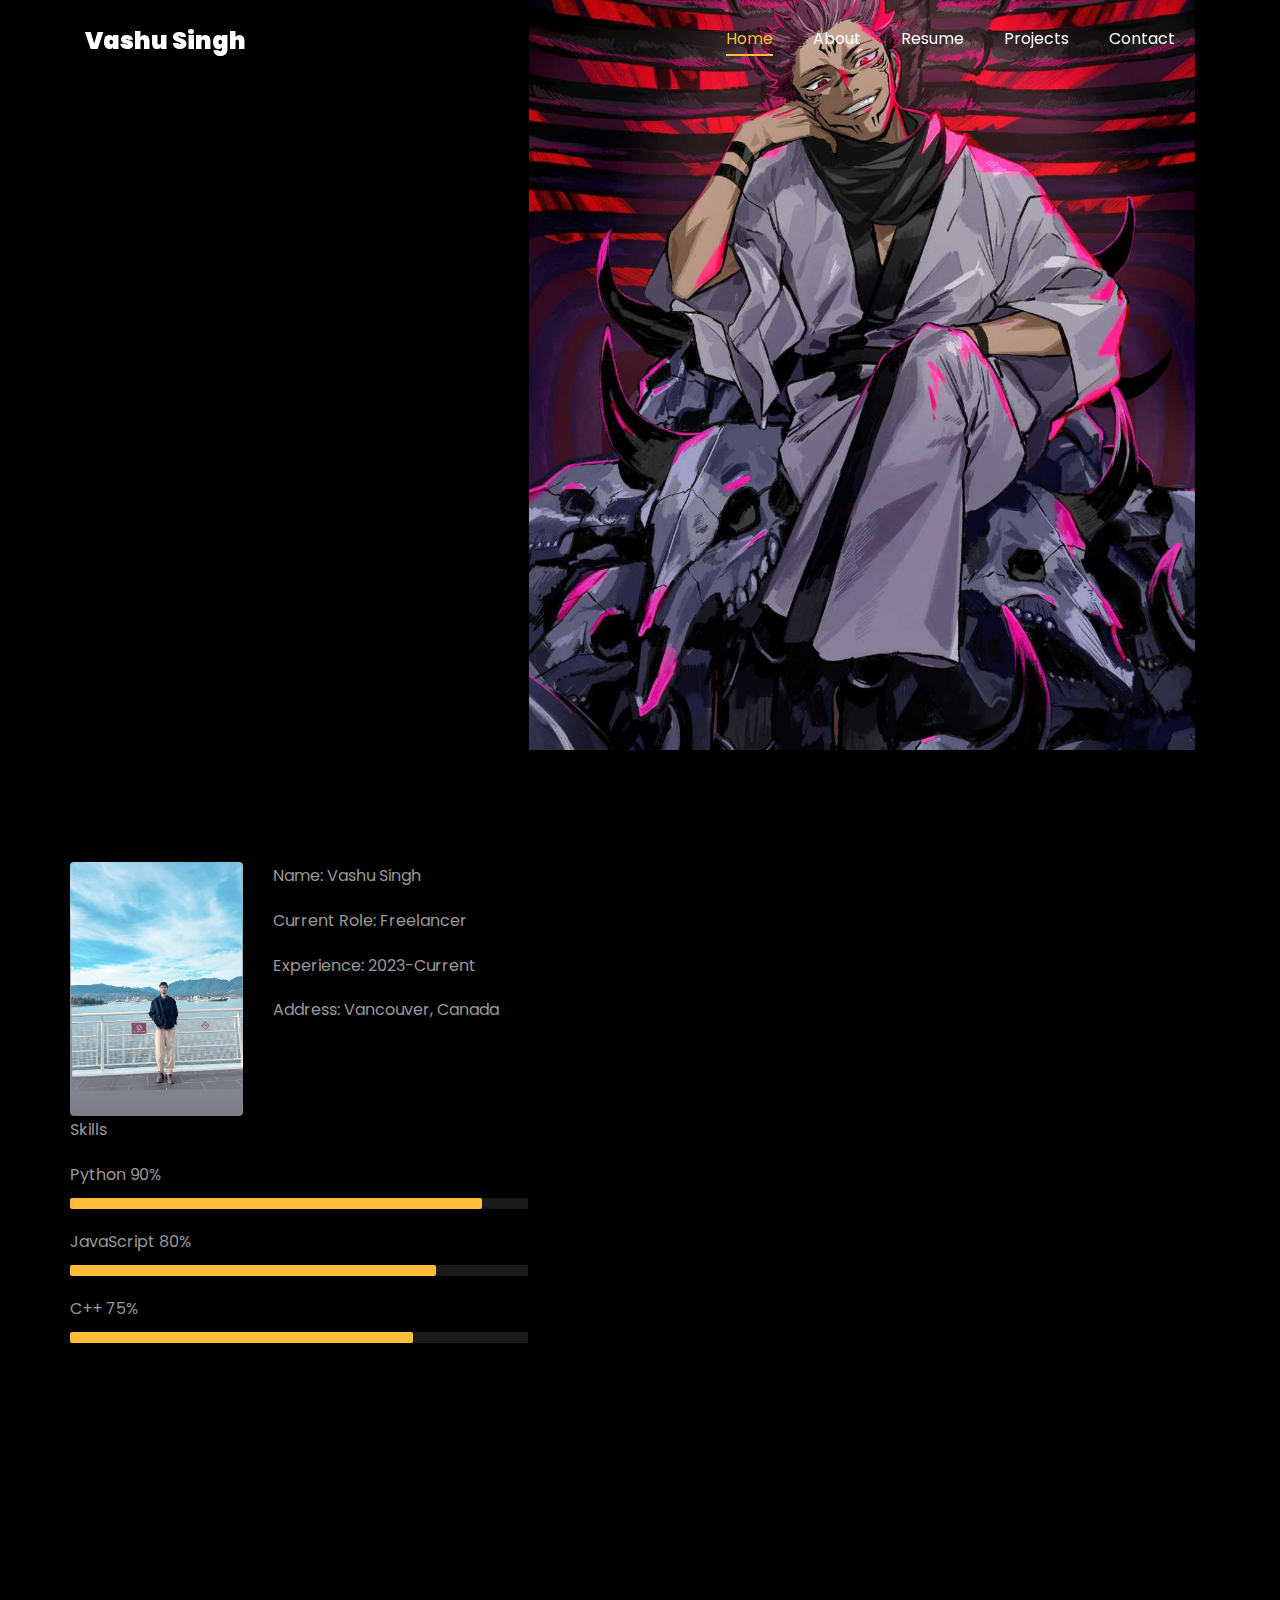
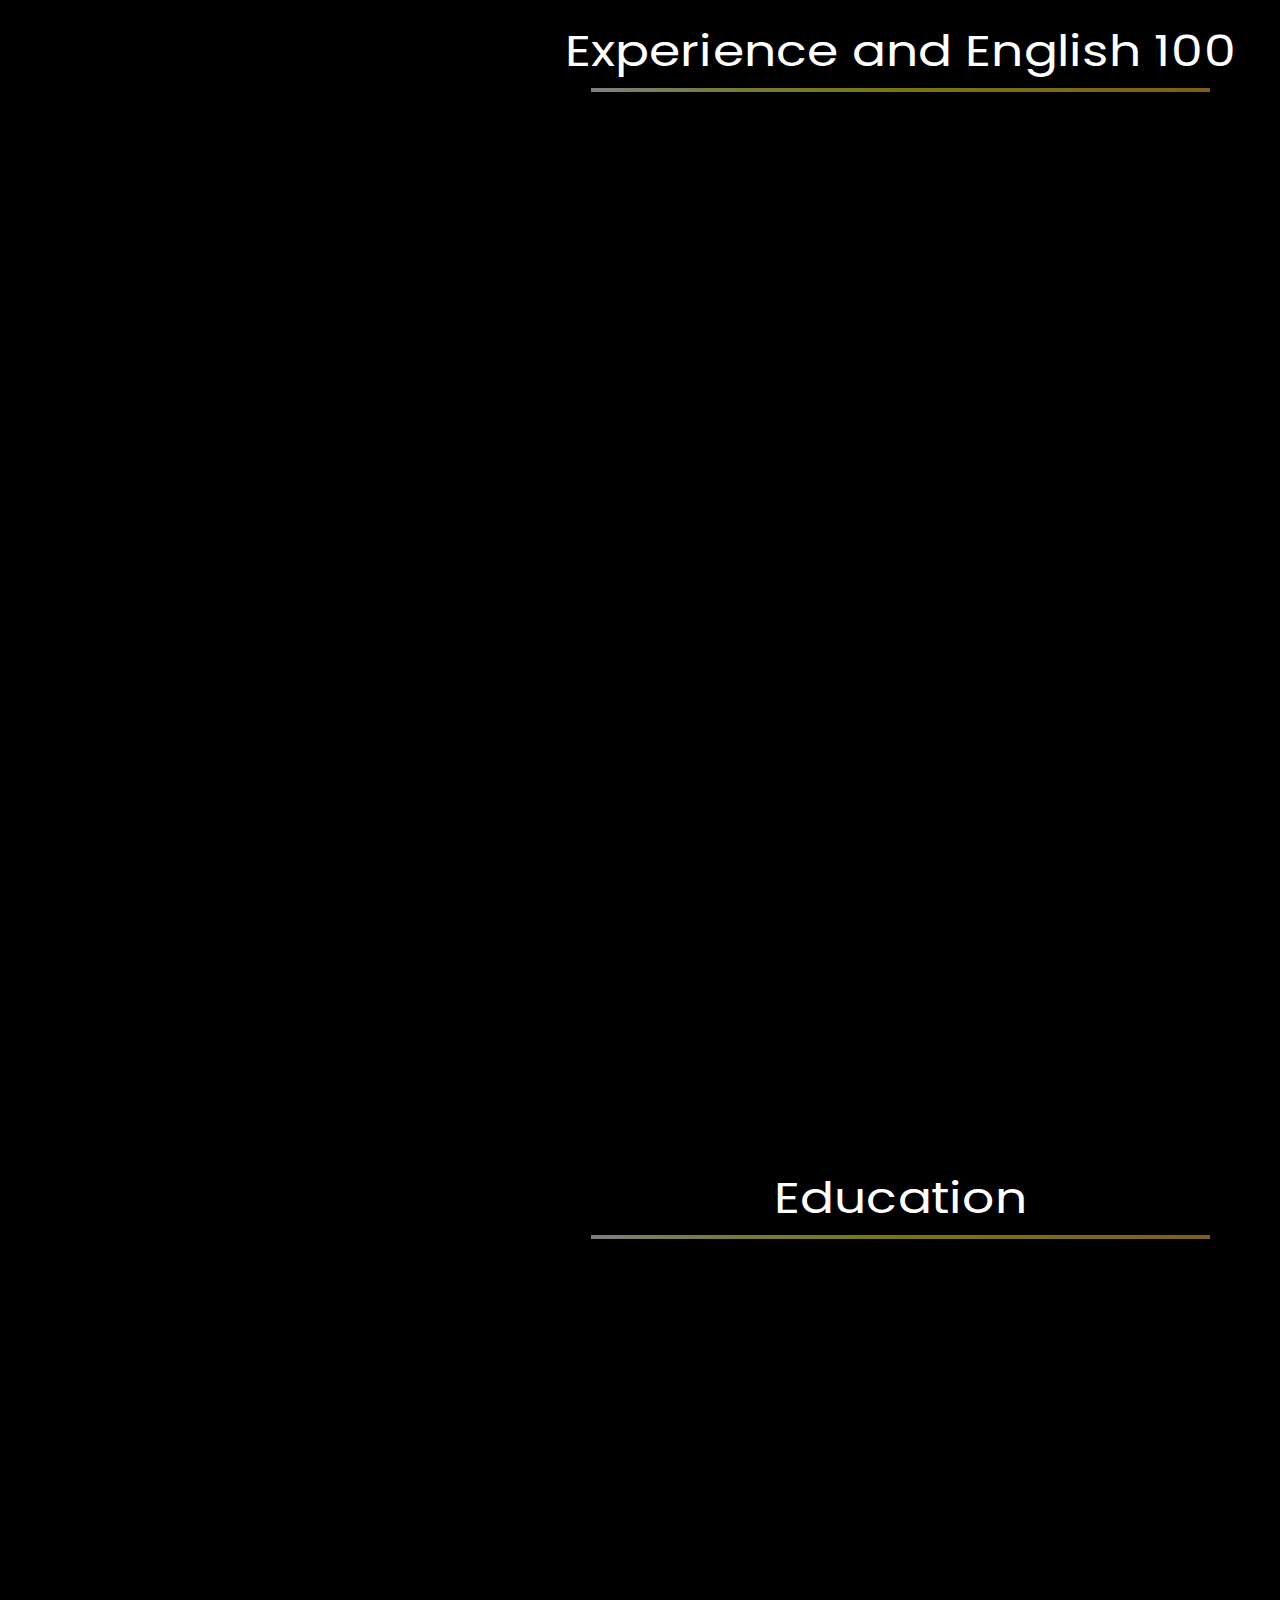
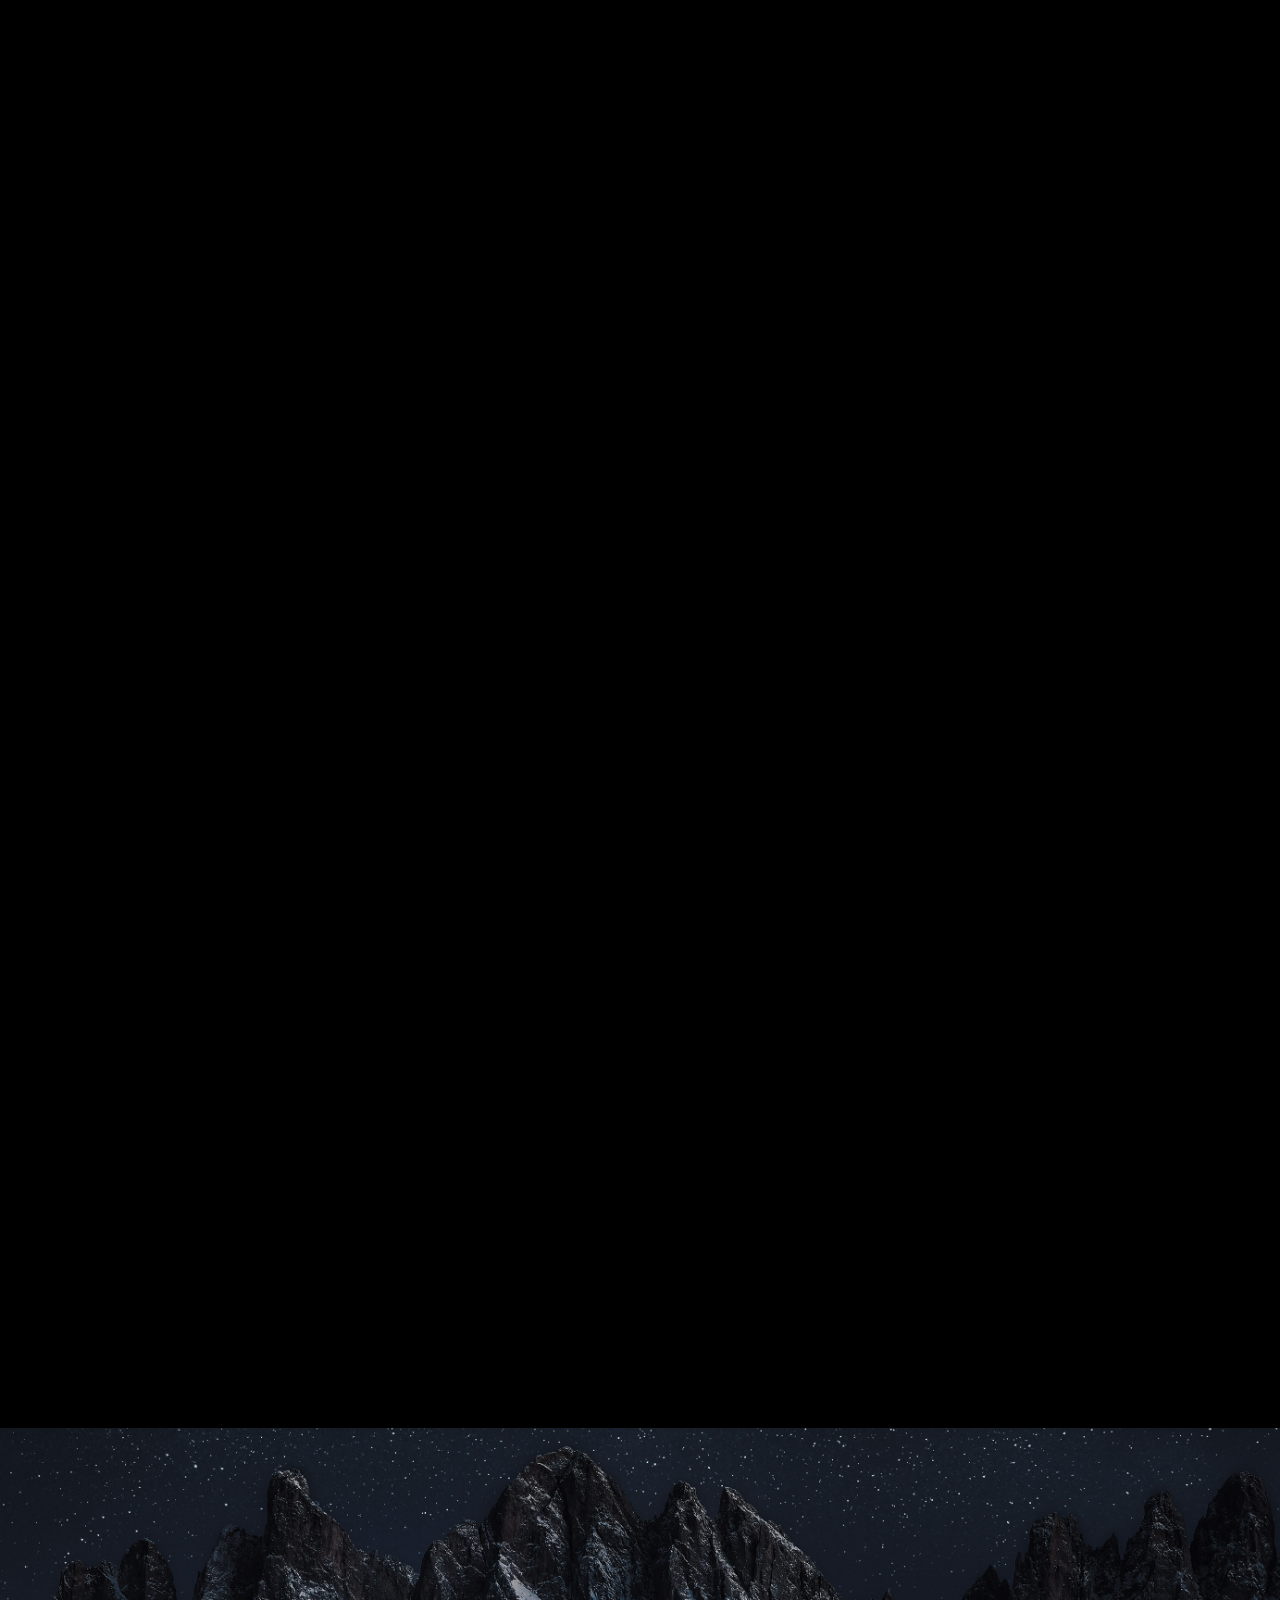
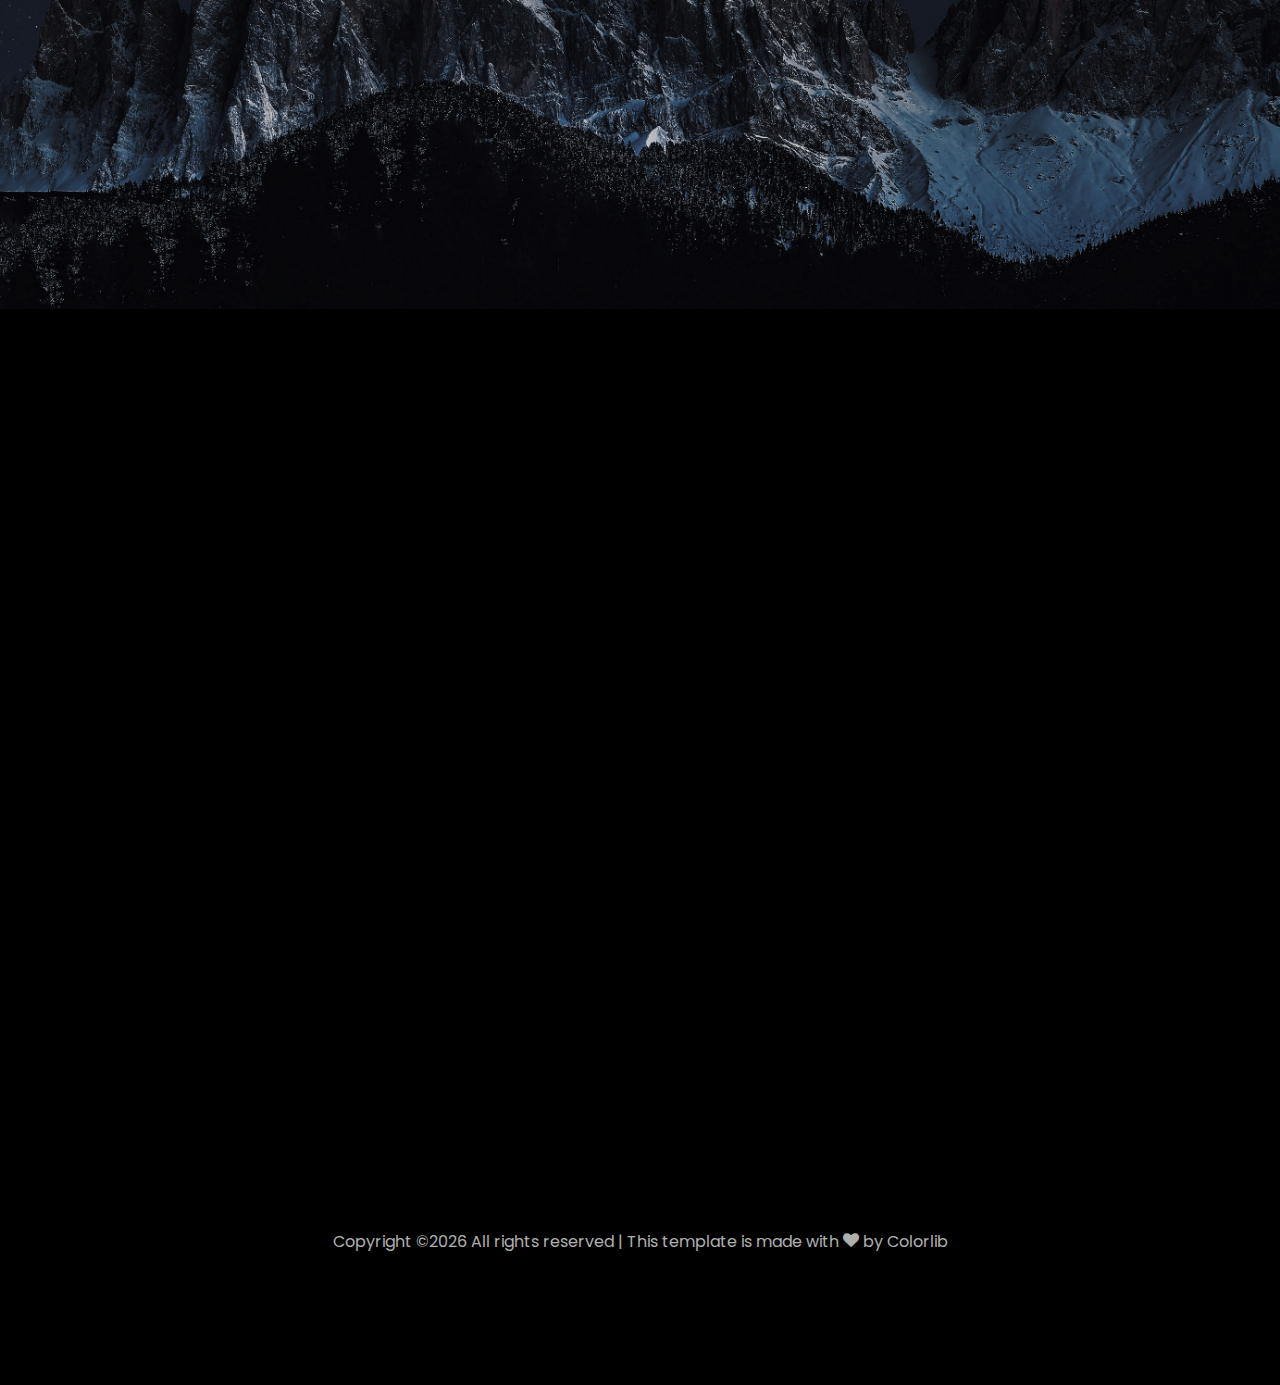
<file: index.html>
<!DOCTYPE html>
<html lang="en">
  <head>
    <title>Vashu's Portfolio</title>
    <meta charset="utf-8">
    <meta name="viewport" content="width=device-width, initial-scale=1, shrink-to-fit=no">
    
    <link href="https://fonts.googleapis.com/css?family=Poppins:100,200,300,400,500,600,700,800,900" rel="stylesheet">

    <link rel="stylesheet" href="css/open-iconic-bootstrap.min.css">
    <link rel="stylesheet" href="css/animate.css">
    
    <link rel="stylesheet" href="css/owl.carousel.min.css">
    <link rel="stylesheet" href="css/owl.theme.default.min.css">
    <link rel="stylesheet" href="css/magnific-popup.css">

    <link rel="stylesheet" href="css/aos.css">

    <link rel="stylesheet" href="css/ionicons.min.css">
    
    <link rel="stylesheet" href="css/flaticon.css">
    <link rel="stylesheet" href="css/icomoon.css">
    <link rel="stylesheet" href="css/style.css">



<style>

/*======================================
//--//-->   ABOUT
======================================*/

.about-mf .box-shadow-full {
  padding-top: 4rem;
  padding-bottom: 4rem;
}

.about-mf .about-img {
  margin-bottom: 2rem;
}

.about-mf .about-img img {
  margin-left: 10px;
}


.skill-mf .progress {
  /* background-color: #cde1f8; */
  margin: .5rem 0 1.2rem 0;
  border-radius: 0;
  height: .7rem;
}

.skill-mf .progress .progress-bar {
  height: .7rem;
  background-color: #ffbd39;
}


/* Animation styles */
#typing-animation {
  position: relative;
  font-size: 30px;
  font-weight: bold;
  color: rgb(255, 255, 255);
  overflow: hidden;
  white-space: nowrap;
  animation: typing 3s steps(20, end) infinite;
}

#typing-animation:before {
  content: "";
  /* position: absolute; */
  top: 0;
  left: 0;
  width: 0;
  height: 100%;
  background-color: #ccc;
  animation: typing-cursor 0.5s ease-in-out infinite;
}

@keyframes typing {
  from {
    width: 0;
  }
  to {
    width: 100%;
  }
}

@keyframes typing-cursor {
  from {
    width: 5px;
  }
  to {
    width: 0;
  }
}


/* project image zoom effect */

.zoom-effect {
  overflow: hidden;
  transition: transform 0.3s ease-out;
}

.zoom-effect:hover {
  transform: scale(1.1);
}


</style>


  </head>
  <body data-spy="scroll" data-target=".site-navbar-target" data-offset="300">
	  
	  
    <nav class="navbar navbar-expand-lg navbar-dark ftco_navbar ftco-navbar-light site-navbar-target" id="ftco-navbar">
	    <div class="container">
	      <a class="navbar-brand" href="index.html">Vashu Singh</a>
	      <button class="navbar-toggler js-fh5co-nav-toggle fh5co-nav-toggle" type="button" data-toggle="collapse" data-target="#ftco-nav" aria-controls="ftco-nav" aria-expanded="false" aria-label="Toggle navigation">
	        <span class="oi oi-menu"></span> Menu
	      </button>

	      <div class="collapse navbar-collapse" id="ftco-nav">
	        <ul class="navbar-nav nav ml-auto">
	          <li class="nav-item"><a href="#home-section" class="nav-link"><span>Home</span></a></li>
	          <li class="nav-item"><a href="#about-section" class="nav-link"><span>About</span></a></li>
	          <li class="nav-item"><a href="#resume-section" class="nav-link"><span>Resume</span></a></li>
	          <li class="nav-item"><a href="#project-section" class="nav-link"><span>Projects</span></a></li>
	          <li class="nav-item"><a href="#contact-section" class="nav-link"><span>Contact</span></a></li>
	        </ul>
	      </div>
	    </div>
	  </nav>
	  <section id="home-section" class="hero">
		  <div class="home-slider  owl-carousel">
	       <div class="slider-item ">
	      	<div class="overlay"></div>
	         <div class="container">
	          <div class="row d-md-flex no-gutters slider-text align-items-end justify-content-end" data-scrollax-parent="true">
	          	<div class="one-third js-fullheight order-md-last img" style="background-image:url(images/bg_1.png);">
	          	 <div class="overlay"></div>
	          	</div>
		          <div class="one-forth d-flex  align-items-center ftco-animate" data-scrollax=" properties: { translateY: '70%' }">
		          	<div class="text">
		          		<span class="subheading">Hello!</span>
			            <h1 class="mb-4 mt-3">I'm <span>Vashu Singh</span></h1>

						<!-- Element to contain animated typing -->
						<span id="typing-animation"></span>

						<script>

						// Initialize the typing animation
						const typingAnimationElement = document.getElementById('typing-animation');

						// Create an array of typing text
						const typingTexts = [
						'Student  ',
						'Freelancer  ',
						
						];

						// Create a function to display the typing animation for a given text
						function playTypingAnimation(text) {
						// Loop through each character and add it to the element
						for (let i = 0; i < text.length; i++) {
							setTimeout(() => {
							typingAnimationElement.textContent += text[i];
							}, i * 200); // Increase the delay to slow down the typing animation
						}

						// Once the animation is complete, reset the text and start over
						setTimeout(() => {
							typingAnimationElement.textContent = '';
							playTypingAnimation(typingTexts[(typingTexts.indexOf(text) + 1) % typingTexts.length]);
						}, text.length * 200);
						}

						// Start the typing animation loop
						playTypingAnimation(typingTexts[0]);

						</script>

						<br>
						<br>
			            <h2>An Undergrad Student</h2>
						<!-- <h2 class="d-flex" style="margin-bottom: 0">With over 5 years of experience</h2> -->
						<!-- <br> -->
			            <p>
							<a href="https://github.com/Vashusingh44" class="btn btn-white btn-outline-white py-3 px-4">My works</a></p>
		            </div>
		          </div>
	        	</div>
	        </div>
	      </div>
		</div>
    </section>



    <section class="ftco-about img ftco-section ftco-no-pb" id="about-section">
    	<div class="container">
			<div class="row">
				<div class="row d-flex align-items-stretch">
				<!-- <div class="row d-flex"> -->
					<div class="col-md-6 col-lg-5 d-flex">
						<div class="img-about img d-flex align-items-stretch">
							<div class="overlay">
								<div class="row">
									<div class="col-sm-6 col-md-5">
									  <div class="about-img">
										<img src="images/me.png" class="img-fluid rounded b-shadow-a" alt="">
									  </div>
									</div>
									<!-- Details next to profile image -->
									<div class="col-sm-6 col-md-7">
									  <div class="about-info">
										<p><span class="title-s">Name: </span> <span>Vashu Singh</span></p>
										<p><span class="title-s">Current Role: </span> <span>Freelancer</span></p>
										<p><span class="title-s">Experience: </span> <span>2023-Current</span></p>
										<p><span class="title-s">Address: </span> <span>Vancouver, Canada</span></p>
									  </div>
									</div>
								  </div>

								<div class="skill-mf">
									<p class="title-s">Skills</p>
									<span>Python</span> <span class="pull-right">90%</span>
									<div class="progress">
										<div class="progress-bar" role="progressbar" style="width: 90%;" aria-valuenow="95" aria-valuemin="0"
											aria-valuemax="100"></div>
									</div>
									
									<span>JavaScript</span> <span class="pull-right">80%</span>
									<div class="progress">
										<div class="progress-bar" role="progressbar" style="width: 80%" aria-valuenow="85" aria-valuemin="0"
											aria-valuemax="100"></div>
									</div>
									
									<span> C++</span> <span class="pull-right">75%</span>
									<div class="progress">
										<div class="progress-bar" role="progressbar" style="width: 75%" aria-valuenow="90" aria-valuemin="0"
											aria-valuemax="100"></div>
									</div>
									
									
									
									<!-- <span>Machine Learning</span> <span class="pull-right">70%</span>
									<div class="progress">
										<div class="progress-bar" role="progressbar" style="width: 70%" aria-valuenow="80" aria-valuemin="0"
											aria-valuemax="100"></div>
									</div> -->
								</div>
							</div>
						</div>
					</div>
					
					<div class="col-md-6 col-lg-7 pl-lg-5 pb-5">
						<div class="row justify-content-start pb-3">
							<div class="col-md-12 heading-section ftco-animate">
								
								<h1 class="big">About</h1>
								<h2 class="mb-4">About Me</h2>
								
								<p>Currently an international student in Capilano university majoring in Computer Science. Looking to Learn and develop my skills and
									get some practical experience
								</p>
								<ul class="about-info mt-4 px-md-0 px-2">
									<li class="d-flex"><span>Education:</span> <span>Associates of Science </span></li>
									<li class="d-flex"><span>Language:</span> <span>English, Hindi</span></li>
									
									<li class="d-flex"><span>Skills:</span> <span>Python,Js,C++,Excel &amp; statistical Analysis</span></li>
									<li class="d-flex"><span>Interest:</span> <span>Traveling, Trekking</span></li>
									
								</ul>
							</div>
						</div>





	
    <section class="ftco-section ftco-no-pb" id="resume-section">
    	<div class="container">
    		<div class="row justify-content-center pb-5">
          <div class="col-md-10 heading-section text-center ftco-animate">
          	<h1 class="big big-2">Resume</h1>
            <h2 class="mb-4">Resume</h2>
            <p>Currently a CS major student learning and implementing Practical Solutions. Worked on Relatively Complex Python And JS projects with clear goals on future improvements.</p>
          </div>
        </div>

		<div class="row">
			<h1 class="big-4">Experience and English 100</h1>
			<div class="underline"></div>
		</div>
		<br>
		
		<div class="row">
				 <div class="col-md-6">
					<div class="resume-wrap ftco-animate">
						<span class="date">2023-Present</span>
						<h2>English 100</h2>
						<span class="position"> Student</span>
						<p class="mt-4">Took English 100 from Dr Cara . 
							<ul>
								<li>Learned about writing journals, and read amazing stories like Hao Jingfang's "The Folding Beijing" and Vandana Singh's Delhi .</li>
								<li> Worked on a group project on Remote control of Cars, reflecting on moral and other implications of this technology .</li>
								<li>Was suprised with the "alleged" claim that tesla helped repossesion agensies in taking back cars remotely.</li>
                                <li>Loved Cory Doctrow's article, definately going to read more works from him.<li>
							</ul>
						</p>
					</div>

				</div> 

				<div class="col-md-6">
					<div class="resume-wrap ftco-animate">
						<span class="date">2023-Present</span>
						<h2>Part Time Freelancer</h2>
						<!-- <span class="position">iQuanti</span> -->
						<p class="mt-4">A part time Freelancer 
							<ul>
								<li> Developed Python Models like Forest Fire and Langton's Ant.</li>
								<li>Created a Github Profile searcher using Js.</li>
								<li>Currently Learning Advanced Backend Programming to develop my portfolio.</li>
							</ul>
						</p>
					</div>

				</div>
			</div>

		<br>
		<br>

		<div class="row">
			<h1 class="big-4">Education</h1>
			<div class="underline"></div>
		</div>
		<br>
		
			<div class="row">
    			<div class="col-md-6">
    				<div class="resume-wrap ftco-animate">
    					<span class="date">2023-</span>
    					<h2>Associates of Science- Computer Science</h2>
    					<span class="position">Capilano University</span>
    					<p class="mt-4">Current Gpa: 3.47</p>
    				</div>
    			</div>

    			<div class="col-md-6">
    				<div class="resume-wrap ftco-animate">
    					<span class="date">2019-2022</span>
    					<h2>High School</h2>
    					<span class="position"> DPS</span>
    					<p class="mt-4">Grade: 91.45</p>
    				</div>
				</div>
    		</div>

    		<!-- <div class="row justify-content-center mt-5">
    			<div class="col-md-6 text-center ftco-animate">
    				<p><a href="#" class="btn btn-primary py-4 px-5">Download CV</a></p>
    			</div> -->
    		</div>
    	</div>
    </section>

   

    <section class="ftco-section" id="project-section">
      <div class="container">
        <div class="row justify-content-center mb-5 pb-5">
          <div class="col-md-7 heading-section text-center ftco-animate">
            <h1 class="big big-2">Projects</h1>
            <h2 class="mb-4">Projects</h2>
            <p>Below are some projects Based on Python and JS that I worked on.</p>
          </div>
        </div>
        <div class="row d-flex">
          <div class="col-md-4 d-flex ftco-animate">
          	<div class="blog-entry justify-content-end">
              <a href="face_detection_project/face_detection.html" class="block-20 zoom-effect" style="background-image: url('images/github_223.png');">
              </a>
              <div class="text mt-3 float-right d-block">

                <h3 class="heading"><a href="face_detection_project/face_detection.html">Face detection Project</a></h3>
                <p>Created a Face detection software using face Api, and utilizing JS,html and CSS. Have more plans on how to improve the designs and Funcytionality of this project.</p>
              </div>
            </div>
          </div>
          <div class="col-md-4 d-flex ftco-animate">
          	<div class="blog-entry justify-content-end">
              <a href="https://github.com/Vashusingh44/cap-comp215/blob/main/project_215.ipynb" class="block-20 zoom-effect" style="background-image: url('images/circle_22.jpg');">
              </a>
              <div class="text mt-3 float-right d-block">

                <h3 class="heading"><a href="https://github.com/Vashusingh44/cap-comp215/blob/main/project_215.ipynb">Collision Detection Project</a></h3>
                <p>Created a Collision Detection Project using Python and Matplotlib.</p>
              </div>
            </div>
          </div>
          <div class="col-md-4 d-flex ftco-animate">
          	<div class="blog-entry">
              <a href="https://github.com/Vashusingh44/cap-comp215/blob/main/project2.ipynb" class="block-20 zoom-effect" style="background-image: url('images/ant_2.jpeg');">
              </a>_
              <div class="text mt-3 float-right d-block">

                <h3 class="heading"><a href="https://github.com/Vashusingh44/cap-comp215/blob/main/project2.ipynb">Langton's Ant Model</a></h3>
                <p>Created a Langton's ant model using Python and Matplotlib</p>
              </div>
            </div>
          </div>
        </div>
	<br>
		<!-- added justify-content-center to center align the last two projects -->
		<div class="row d-flex justify-content-center">  
			<div class="col-md-4 d-flex ftco-animate">
				<div class="blog-entry justify-content-end">
				<a href="e_commerce.html" class="block-20 zoom-effect" style="background-image: url('images/e_commerce_223.jpeg');">
				</a>
				<div class="text mt-3 float-right d-block">
  
				  <h3 class="heading"><a href="e_commerce.html">Simple E-commerce Webpage</a></h3>
				  <p>Created a simple E-commerce webpage using Html and Javascript.</p>
				</div>
			  </div>
			</div>
			<div class="col-md-4 d-flex ftco-animate">
				<div class="blog-entry justify-content-end">
				<a href="weather.html" class="block-20 zoom-effect" style="background-image: url('images/weather_668.jpg');">
				</a>
				<div class="text mt-3 float-right d-block">
  
				  <h3 class="heading"><a href="weather.html">Weather Forecast for begginers</a></h3>
				  <p>Developed a weather forecast page using Html and Js and utilizing weather api.</p>
				</div>
			  </div>
			</div>
		 </div>
	  </div>
    </section>

	<section class="ftco-section ftco-no-pt ftco-no-pb ftco-counter img" id="section-counter">
      <div class="container">
		<div class="row d-md-flex align-items-center">
          <div class="col-md d-flex justify-content-center counter-wrap ftco-animate">
            <div class="block-18">
              <div class="text">
                <strong class="number" data-number="4">4</strong>
                <span>Achievements</span>
              </div>
            </div>
          </div>
          <div class="col-md d-flex justify-content-center counter-wrap ftco-animate">
            <div class="block-18">
              <div class="text">
                <strong class="number" data-number="10">10</strong>
                <span>Projects</span>
              </div>
            </div>
          </div>
          <div class="col-md d-flex justify-content-center counter-wrap ftco-animate">
            <div class="block-18">
              <div class="text">
                <strong class="number" data-number="500">500</strong>
                <span>Grind Hours</span>
              </div>
            </div>
          </div>
          <div class="col-md d-flex justify-content-center counter-wrap ftco-animate">
            <div class="block-18">
              <div class="text">
                <strong class="number" data-number="1000">1000</strong>
                <span>Cups of coffee</span>
              </div>
            </div>
          </div>
        </div>
      </div>
	
	  <div class="ftco-section ftco-hireme img margin-top" style="background-image: url(images/bg_1.jpg)">
			<!-- <div class="container"> -->
				<div class="row justify-content-center">
					<div class="col-md-7 ftco-animate text-center">
						<h2>More projects on<span> Github  </span> </h2>
						<div class="heading"> <h4> I love to solve problems &amp; uncover hidden data stories </h4>
						<br>
						<p><a href="https://github.com/vashusingh44" class="btn btn-primary py-3 px-5">GitHub</a></p>
						</div>
					</div>
				</div>
			<!-- </div> -->
		</div>
	</section>



    <section class="ftco-section contact-section ftco-no-pb" id="contact-section">
      <div class="container">
      	<div class="row justify-content-center mb-5 pb-3">
          <div class="col-md-7 heading-section text-center ftco-animate">
            <h1 class="big big-2">Contact</h1>
            <h2 class="mb-4">Contact Me</h2>
            <p>Below are the details to reach out to me!</p>
          </div>
        </div>

        <div class="row d-flex contact-info mb-5">
          <div class="col-md-6 col-lg-4 d-flex ftco-animate">
          	<div class="align-self-stretch box p-4 text-center">
          		<div class="icon d-flex align-items-center justify-content-center">
          			<span class="icon-map-signs"></span>
          		</div>
          		<h3 class="mb-4">Address</h3>
	            <p>Vancouver, India</p>
	          </div>
          </div>
          <div class="col-md-6 col-lg-4 d-flex ftco-animate">
          	<div class="align-self-stretch box p-4 text-center">
          		<div class="icon d-flex align-items-center justify-content-center">
          			<span class="icon-phone2"></span>
          		</div>
          		<h3 class="mb-4">Contact Number</h3>
	            <p><a href="tel://0101010101">+1 672-200-4465</a></p>
	          </div>
          </div>
          <div class="col-md-6 col-lg-4 d-flex ftco-animate">
          	<div class="align-self-stretch box p-4 text-center">
          		<div class="icon d-flex align-items-center justify-content-center">
          			<span class="icon-paper-plane"></span>
          		</div>
          		<h3 class="mb-4">Email Address</h3>
	            <p><a href="mailto:info@yoursite.com">Vashusingh469@gamil.com</a></p>
	          </div>
          </div>
          <!-- <div class="col-md-6 col-lg-3 d-flex ftco-animate">
          	<div class="align-self-stretch box p-4 text-center">
          		<div class="icon d-flex align-items-center justify-content-center">
          			<span class="icon-globe"></span>
          		</div>
          		<h3 class="mb-4">Download Resume</h3>
	            <p><a href="#">resumelink</a></p>
	          </div>
          </div> -->

		  <div class="container">
			<br>
			<br>
			<!-- <div class="row justify-content-center">
				<div class="col-md-7 ftco-animate text-center">
					<h2>Have a<span> Question?  </span> <a href="https://forms.gle/uLaTShUKXraAvHJ77" class="btn btn-primary py-3 px-5">Click Here</a> </h2>
				</div>
			</div> -->
				<br>
					<ul class="ftco-footer-social list-unstyled d-flex justify-content-center align-items-center mb-0">
					  <li class="ftco-animate normal-txt">Find me on  </li>
					  <!-- <li class="ftco-animate"><a href="https://www.youtube.com/@RishabhMishraOfficial"><span class="icon-youtube"></span></a></li> -->
					  <!-- <li class="ftco-animate"><a href="https://www.linkedin.com/in/rishabhnmishra/"><span class="icon-linkedin"></span></a></li>   -->
					  <li class="ftco-animate"><a href="https://twitter.com/Vedcikkkkk"><span class="icon-twitter"></span></a></li>
					  <!-- <li class="ftco-animate"><a href="https://twitter.com/rishabhnmishra"><span class="icon-facebook"></span></a></li> -->
				      <li class="ftco-animate"><a href="https://www.instagram.com/_Ved_446/"><span class="icon-instagram"></span></a></li>
					</ul>
				<br>
		   </div>
   </div>
 </section>


 
	
    <footer class="ftco-footer ftco-section">
		<div class="container">
		  <div class="row">
			<div class="col-md-12 text-center">
  
			  <p><!-- Link back to Colorlib can't be removed. Template is licensed under CC BY 3.0. -->
	Copyright &copy;<script>document.write(new Date().getFullYear());</script> All rights reserved | This template is made with <i class="icon-heart color-danger" aria-hidden="true"></i> by <a href="https://colorlib.com" target="_blank">Colorlib</a>
	<!-- Link back to Colorlib can't be removed. Template is licensed under CC BY 3.0. --></p>
			</div>
		  </div>
		</div>
	  </footer>


  <!-- loader -->
  <div id="ftco-loader" class="show fullscreen"><svg class="circular" width="48px" height="48px"><circle class="path-bg" cx="24" cy="24" r="22" fill="none" stroke-width="4" stroke="#eeeeee"/><circle class="path" cx="24" cy="24" r="22" fill="none" stroke-width="4" stroke-miterlimit="10" stroke="#F96D00"/></svg></div>


  <script src="js/jquery.min.js"></script>
  <script src="js/jquery-migrate-3.0.1.min.js"></script>
  <script src="js/popper.min.js"></script>
  <script src="js/bootstrap.min.js"></script>
  <script src="js/jquery.easing.1.3.js"></script>
  <script src="js/jquery.waypoints.min.js"></script>
  <script src="js/jquery.stellar.min.js"></script>
  <script src="js/owl.carousel.min.js"></script>
  <script src="js/jquery.magnific-popup.min.js"></script>
  <script src="js/aos.js"></script>
  <script src="js/jquery.animateNumber.min.js"></script>
  <script src="js/scrollax.min.js"></script>
  
  <script src="js/main.js"></script>
    
  </body>
</html>
</file>
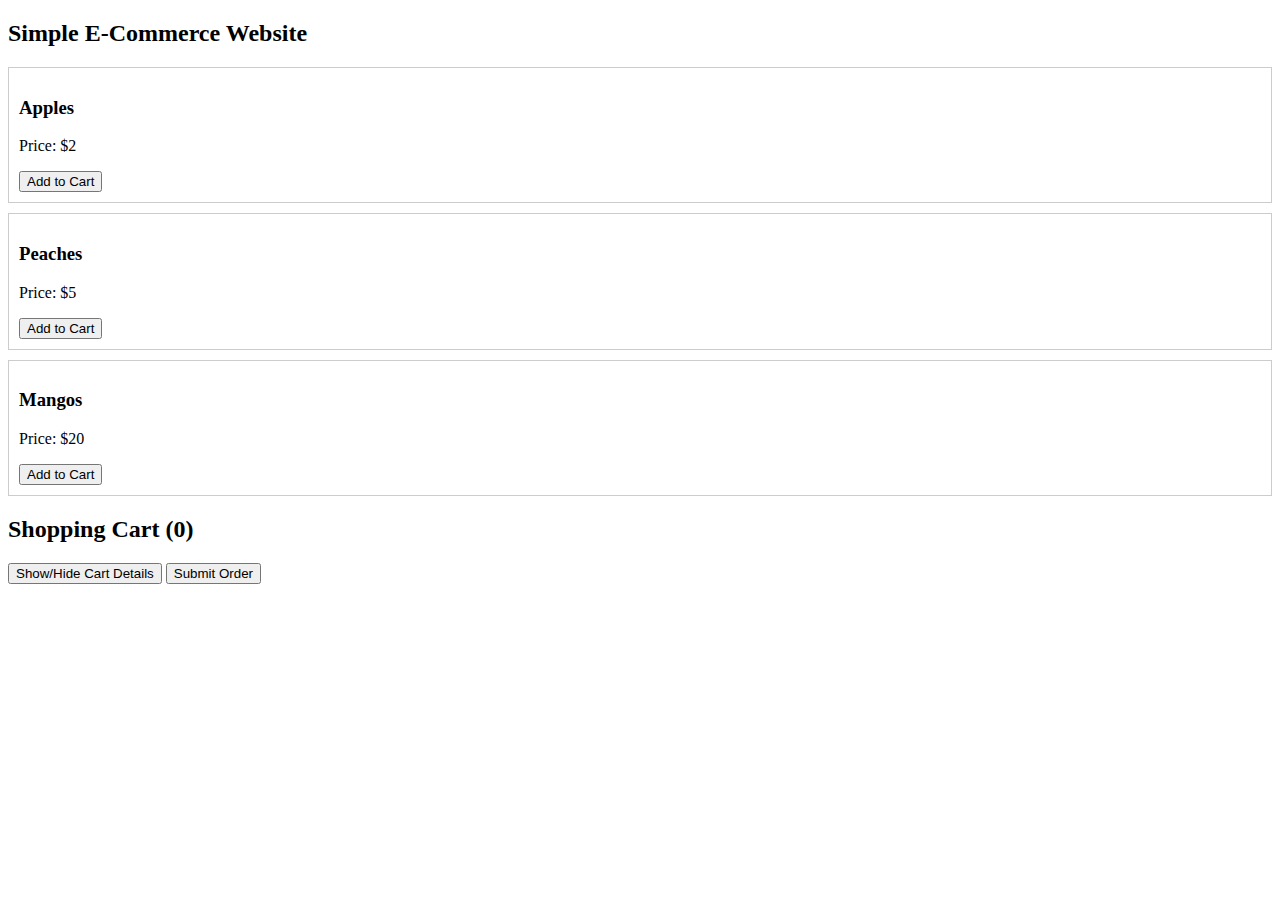
<file: e_commerce.html>
<!DOCTYPE html>
<html lang="en">
<head>
    <meta charset="UTF-8">
    <meta name="viewport" content="width=device-width, initial-scale=1.0">
    <title>Simple E-Commerce Website</title>
    <style>
        .fruit {
            border: 1px solid #ccc;
            padding: 10px;
            margin-bottom: 10px;
        }
    </style>

<script>
    let cartItems = [];

    function addToCart(productName, price) {
        cartItems.push({ name: productName, price: price });
        displayCart();
    }

    function displayCart() {
        const cartElement = document.querySelector('#cart');
        const cartCountElement = document.querySelector('#cartCount');
        const totalPriceElement = document.getElementById('totalPrice');

        cartElement.innerHTML = '';
        let totalPrice = 0;
        let productCount = {};

        cartItems.forEach(item => {
            if (productCount[item.name]) {
                productCount[item.name]++;
            } else {
                productCount[item.name] = 1;
            }
            totalPrice += item.price;
        });

        cartCountElement.textContent = cartItems.length;

        const cartTable = document.createElement('table');
        cartTable.innerHTML = `
            <tr>
                <th>Fruit</th>
                <th>Amount</th>
                <th>Unit Price</th>
                <th>Price</th>
            </tr>
        `;

        for (let productName in productCount) {
            const amount = productCount[productName];
            const unitPrice = cartItems.find(item => item.name === productName).price;
            const totalProductPrice = unitPrice * amount;

            const tr = document.createElement('tr');
            tr.innerHTML = `
                <td>${productName}</td>
                <td>${amount}</td>
                <td>$${unitPrice}</td>
                <td>$${totalProductPrice}</td>
            `;
            cartTable.appendChild(tr);
        }

        cartElement.appendChild(cartTable);
        totalPriceElement.textContent = `Total Price: $${totalPrice}`;
    }

    async function submitOrder() {
        const databaseUrl = 'https://comp165-default-rtdb.firebaseio.com/orders.json'; // Replace with your Firebase Realtime Database URL

        const timestamp = new Date().toLocaleString();

        const orderData = {
            timestamp: timestamp,
            items: {}
        };

        cartItems.forEach(item => {
            if (orderData.items[item.name]) {
                orderData.items[item.name].amount++;
            } else {
                orderData.items[item.name] = {
                    price: item.price,
                    amount: 1
                };
            }
        });

        try {
            const response = await fetch(databaseUrl, {
                method: 'POST',
                headers: {
                'Content-Type': 'application/json'
                },
                body: JSON.stringify(orderData)
            });

            if (!response.ok) {
                throw new Error('Failed to send message');
            }

            cartItems = [];
            displayCart();
            alert('Order submitted successfully!');
        } catch (error) {
            console.error('Error submitting order:', error);
            alert('Failed to submit order. Please try again later.');
        }
    }

    document.addEventListener('DOMContentLoaded', function() {
        const cartDetails = document.querySelector('#cartDetails');
        cartDetails.style.display = 'none';

        document.querySelector('#showHideCart').addEventListener('click', function() {
            cartDetails.style.display = cartDetails.style.display === 'none' ? 'block' : 'none';
        });

        const addToCartButtons = document.querySelectorAll('.add-to-cart');
        addToCartButtons.forEach(button => {
            button.addEventListener('click', function() {
                const productName = button.getAttribute('data-product');
                const productPrice = parseFloat(button.getAttribute('data-price'));
                addToCart(productName, productPrice);
            });
        });

        document.querySelector('#submit').addEventListener('click', submitOrder);
    });
</script>
</head>
<body>
    <h2>Simple E-Commerce Website</h2>

    <div class="products">
        <div class="fruit" id="Apples">
            <h3>Apples</h3>
            <p>Price: $2</p>
            <button class="add-to-cart" data-product="Apples" data-price="2">Add to Cart</button>
        </div>
        <div class="fruit" id="Peaches">
            <h3>Peaches</h3>
            <p>Price: $5</p>
            <button class="add-to-cart" data-product="Peaches" data-price="5">Add to Cart</button>
        </div>
        <div class="fruit" id="Mangos">
            <h3>Mangos</h3>
            <p>Price: $20</p>
            <button class="add-to-cart" data-product="Mangos" data-price="20">Add to Cart</button>
        </div>
    </div>

    <h2>Shopping Cart (<span id="cartCount">0</span>)</h2>
    <div id="cartDetails">
        <div id="cart"></div>
        <p id="totalPrice">Total Price: $0</p>
    </div>

    <button id="showHideCart">Show/Hide Cart Details</button>
    <button id="submit">Submit Order</button>
</body>
</html>
</file>
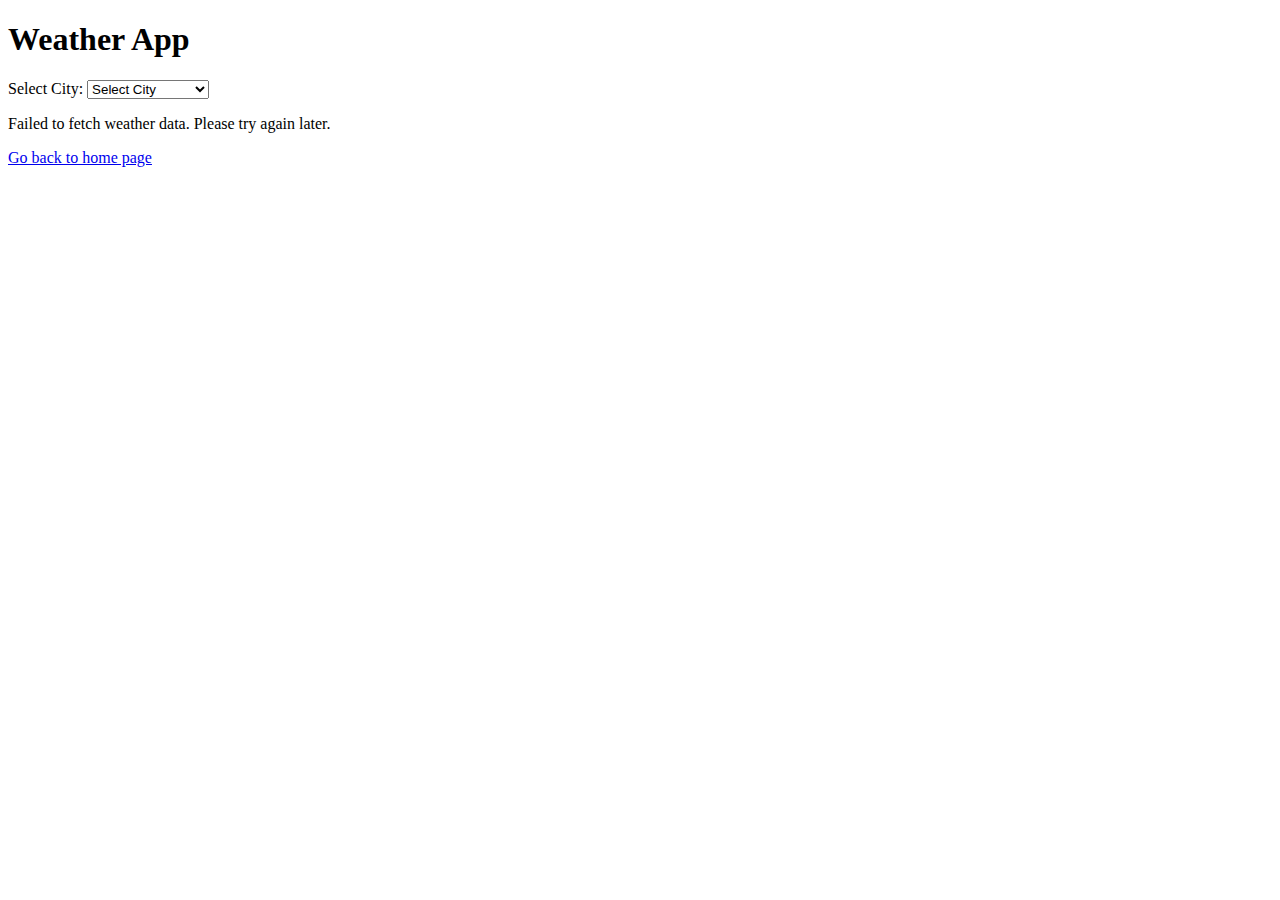
<file: weather.html>
<!DOCTYPE html>
<html lang="en">
<head>
    <meta charset="UTF-8">
    <meta name="viewport" content="width=device-width, initial-scale=1.0">
    <title>Weather App</title>
    <script src="weather.js" defer></script>
</head>
<body>
    <h1>Weather App</h1>
    <!-- Select element for city -->
    <label for="city-selector">Select City:</label>
    <select id="city-selector" onchange="handleCityChange()">
        <!-- Options will be dynamically added here -->
    </select>

    <div id="weather-container">
        <!-- Current weather data will be displayed here -->
    </div>

    <div id="forecast-container">
        <!-- 7-day forecast data will be displayed here -->
    </div>
    <a href="index.html">Go back to home page</a> 
</body>
</html>
</file>
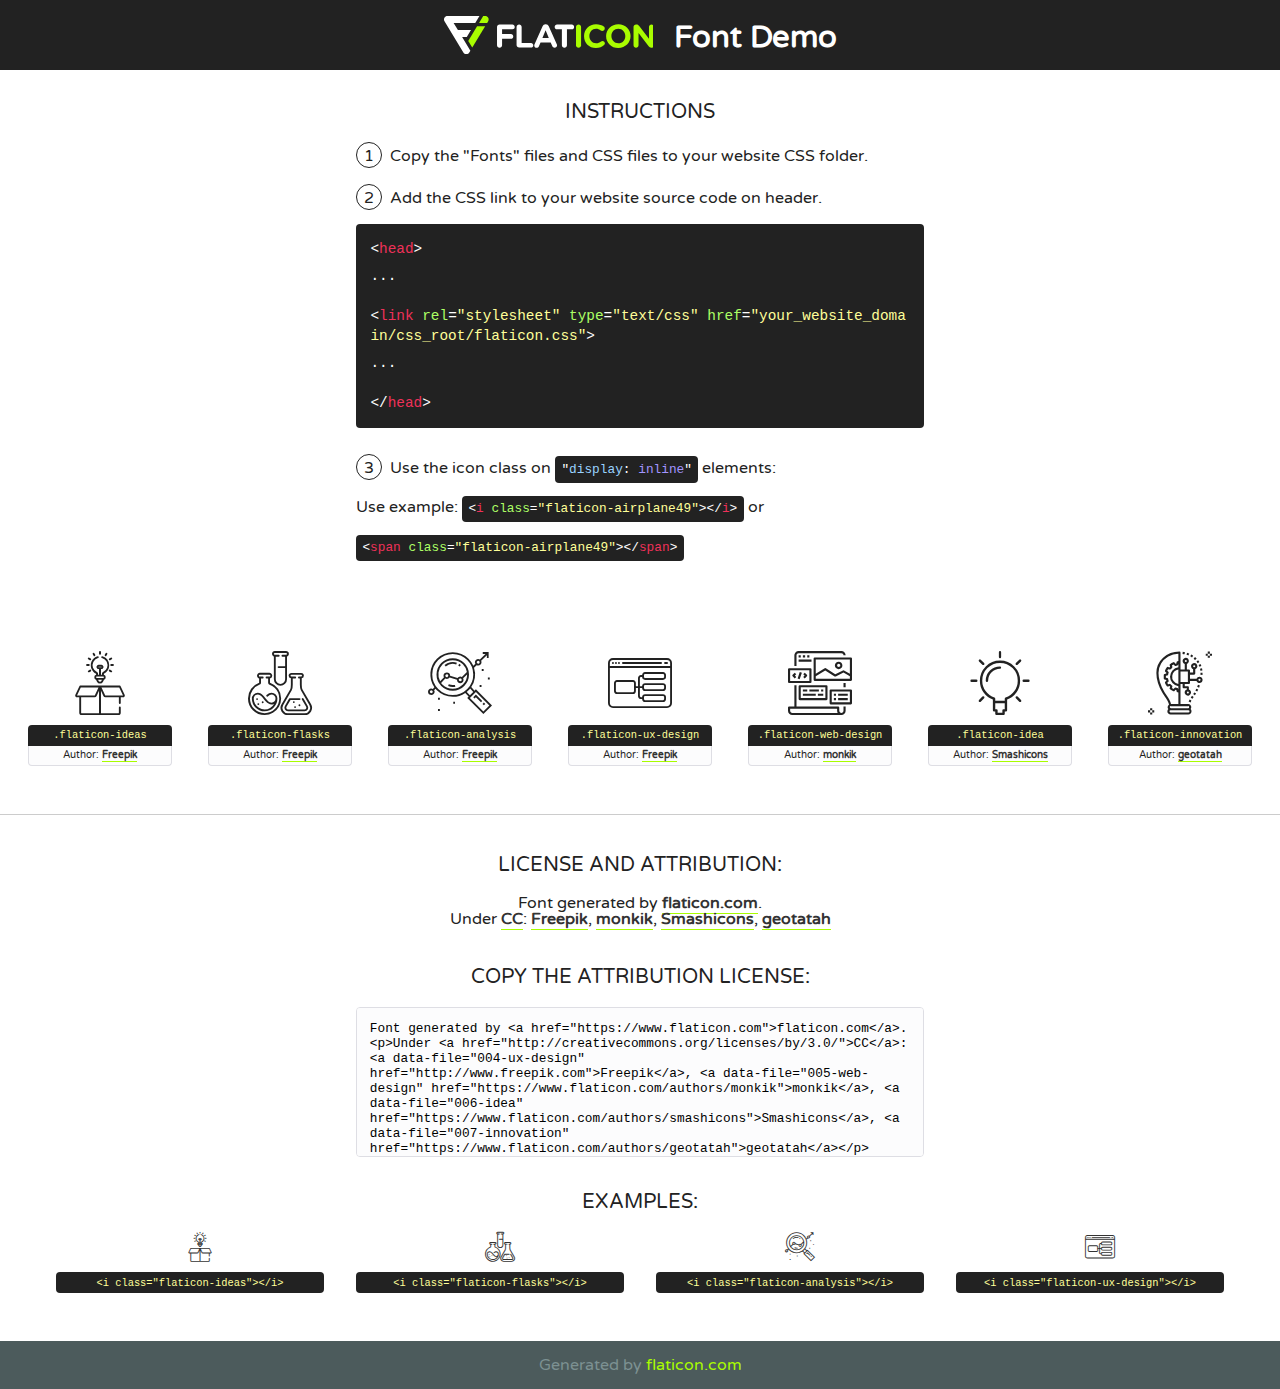
<file: fonts/flaticon/font/flaticon.html>
<!DOCTYPE html>
<!--
  Flaticon icon font: Flaticon
  Creation date: 20/03/2019 02:18
-->
<html>
<!DOCTYPE html>
<html>

<head>
    <title>Flaticon WebFont</title>
    <link href="http://fonts.googleapis.com/css?family=Varela+Round" rel="stylesheet" type="text/css" />
    <link rel="stylesheet" type="text/css" href="flaticon.css">
    <meta charset="UTF-8">
    <style>
    html, body, div, span, applet, object, iframe,
    h1, h2, h3, h4, h5, h6, p, blockquote, pre,
    a, abbr, acronym, address, big, cite, code,
    del, dfn, em, img, ins, kbd, q, s, samp,
    small, strike, strong, sub, sup, tt, var,
    b, u, i, center,
    dl, dt, dd, ol, ul, li,
    fieldset, form, label, legend,
    table, caption, tbody, tfoot, thead, tr, th, td,
    article, aside, canvas, details, embed, 
    figure, figcaption, footer, header, hgroup, 
    menu, nav, output, ruby, section, summary,
    time, mark, audio, video {
        margin: 0;
        padding: 0;
        border: 0;
        font-size: 100%;
        font: inherit;
        vertical-align: baseline;
    }
    /* HTML5 display-role reset for older browsers */
    article, aside, details, figcaption, figure, 
    footer, header, hgroup, menu, nav, section {
        display: block;
    }
    body {
        line-height: 1;
    }
    ol, ul {
        list-style: none;
    }
    blockquote, q {
        quotes: none;
    }
    blockquote:before, blockquote:after,
    q:before, q:after {
        content: '';
        content: none;
    }
    table {
        border-collapse: collapse;
        border-spacing: 0;
    }
    body {
        font-family: 'Varela Round', Helvetica, Arial, sans-serif;
        font-size: 16px;
        color: #222;
    }
    a {
        color: #333;
        border-bottom: 1px solid #a9fd00;
        font-weight: bold;
        text-decoration: none;
    }
    * {
        -moz-box-sizing: border-box;
        -webkit-box-sizing: border-box;
        box-sizing: border-box;
        margin: 0;
        padding: 0;
    }
    [class^="flaticon-"]:before, [class*=" flaticon-"]:before, [class^="flaticon-"]:after, [class*=" flaticon-"]:after {
        font-family: Flaticon;
        font-size: 30px;
        font-style: normal;
        margin-left: 20px;
        color: #333;
    }
    .wrapper {
        max-width: 600px;
        margin: auto;
        padding: 0 1em;
    }
    .title {
        font-size: 1.25em;
        text-align: center;
        margin-bottom: 1em;
        text-transform: uppercase;
    }
    header {
        text-align: center;
        background-color: #222;
        color: #fff;
        padding: 1em;
    }
    header .logo {
        width: 210px;
        height: 38px;
        display: inline-block;
        vertical-align: middle;
        margin-right: 1em;
        border: none;
    }
    header strong {
        font-size: 1.95em;
        font-weight: bold;
        vertical-align: middle;
        margin-top: 5px;
        display: inline-block;
    }
    .demo {
        margin: 2em auto;
        line-height: 1.25em;
    }
    .demo ul li {
        margin-bottom: 1em;
    }
    .demo ul li .num {
        color: #222;
        border-radius: 20px;
        display: inline-block;
        width: 26px;
        padding: 3px;
        height: 26px;
        text-align: center;
        margin-right: 0.5em;
        border: 1px solid #222;
    }
    .demo ul li code {
        background-color: #222;
        border-radius: 4px;
        padding: 0.25em 0.5em;
        display: inline-block;
        color: #fff;
        font-family: Consolas,Monaco,Lucida Console,Liberation Mono,DejaVu Sans Mono,Bitstream Vera Sans Mono,Courier New, monospace;
        font-weight: lighter;
        margin-top: 1em;
        font-size: 0.8em;
        word-break: break-all;
    }
    .demo ul li code.big {
        padding: 1em;
        font-size: 0.9em;
    }
    .demo ul li code .red {
        color: #EF3159;
    }
    .demo ul li code .green {
        color: #ACFF65;
    }
    .demo ul li code .yellow {
        color: #FFFF99;
    }
    .demo ul li code .blue {
        color: #99D3FF;
    }
    .demo ul li code .purple {
        color: #A295FF;
    }
    .demo ul li code .dots {
        margin-top: 0.5em;
        display: block;
    }
    #glyphs {
        border-bottom: 1px solid #ccc;
        padding: 2em 0;
        text-align: center;
    }
    .glyph {
        display: inline-block;
        width: 9em;
        margin: 1em;
        text-align: center;
        vertical-align: top;
        background: #FFF;
    }
    .glyph .glyph-icon {
        padding: 10px;
        display: block;
        font-family:"Flaticon";
        font-size: 64px;
        line-height: 1;
    }
    .glyph .glyph-icon:before {
        font-size: 64px;
        color: #222;
        margin-left: 0;
    }
    .class-name {
        font-size: 0.65em;
        background-color: #222;
        color: #fff;
        border-radius: 4px 4px 0 0;
        padding: 0.5em;
        color: #FFFF99;
        font-family: Consolas,Monaco,Lucida Console,Liberation Mono,DejaVu Sans Mono,Bitstream Vera Sans Mono,Courier New, monospace;
    }
    .author-name {
        font-size: 0.6em;
        background-color: #fcfcfd;
        border: 1px solid #DEDEE4;
        border-top: 0;
        border-radius: 0 0 4px 4px;
        padding: 0.5em;
    }
    .class-name:last-child {
        font-size: 10px;
        color:#888;
    }
    .class-name:last-child a {
        font-size: 10px;
        color:#555;
    }
    .class-name:last-child a:hover {
        color:#a9fd00;
    }
    .glyph > input {
        display: block;
        width: 100px;
        margin: 5px auto;
        text-align: center;
        font-size: 12px;
        cursor: text;
    }
    .glyph > input.icon-input {
        font-family:"Flaticon";
        font-size: 16px;
        margin-bottom: 10px;
    }
    .attribution .title {
        margin-top: 2em;
    }
    .attribution textarea {
        background-color: #fcfcfd;
        padding: 1em;
        border: none;
        box-shadow: none;
        border: 1px solid #DEDEE4;
        border-radius: 4px;
        resize: none;
        width: 100%;
        height: 150px;
        font-size: 0.8em;
        font-family: Consolas,Monaco,Lucida Console,Liberation Mono,DejaVu Sans Mono,Bitstream Vera Sans Mono,Courier New, monospace;
        -webkit-appearance: none;
    }
    .iconsuse {
        margin: 2em auto;
        text-align: center;
        max-width: 1200px;
    }
    .iconsuse:after {
        content: '';
        display: table;
        clear: both;
    }
    .iconsuse .image {
        float: left;
        width: 25%;
        padding: 0 1em;
    }
    .iconsuse .image p {
        margin-bottom: 1em;
    }
    .iconsuse .image span {
        display: block;
        font-size: 0.65em;
        background-color: #222;
        color: #fff;
        border-radius: 4px;
        padding: 0.5em;
        color: #FFFF99;
        margin-top: 1em;
        font-family: Consolas,Monaco,Lucida Console,Liberation Mono,DejaVu Sans Mono,Bitstream Vera Sans Mono,Courier New, monospace;
    }
    #footer {
        text-align: center;
        background-color: #4C5B5C;
        color: #7c9192;
        padding: 1em;
    }
    #footer a {
        border: none;
        color: #a9fd00;
        font-weight: normal;
    }
    @media (max-width: 960px) {
        .iconsuse .image {
            width: 50%;
        }
    }
    @media (max-width: 560px) {
        .iconsuse .image {
            width: 100%;
        }
    }
    </style>
</head>

<body class="characters-off">

    <header>
        <a href="https://www.flaticon.com" target="_blank" class="logo">
            <svg version="1.1" xmlns="http://www.w3.org/2000/svg" xmlns:xlink="http://www.w3.org/1999/xlink" xmlns:a="http://ns.adobe.com/AdobeSVGViewerExtensions/3.0/" viewBox="0 0 560.875 102.036" enable-background="new 0 0 560.875 102.036" xml:space="preserve">
                <defs>
                </defs>
                <g>
                    <g class="letters">
                        <path fill="#ffffff" d="M141.596,29.675c0-3.777,2.985-6.767,6.764-6.767h34.438c3.426,0,6.15,2.728,6.15,6.15
                        c0,3.43-2.724,6.149-6.15,6.149h-27.674v13.091h23.719c3.429,0,6.151,2.724,6.151,6.15c0,3.43-2.723,6.149-6.151,6.149h-23.719
                        v17.574c0,3.773-2.986,6.761-6.764,6.761c-3.779,0-6.764-2.989-6.764-6.761V29.675z"></path>
                        <path fill="#ffffff" d="M193.844,29.149c0-3.781,2.985-6.767,6.764-6.767c3.776,0,6.763,2.985,6.763,6.767v42.957h25.039
                        c3.426,0,6.149,2.726,6.149,6.153c0,3.425-2.723,6.15-6.149,6.15h-31.802c-3.779,0-6.764-2.986-6.764-6.768V29.149z"></path>
                        <path fill="#ffffff" d="M241.891,75.71l21.438-48.407c1.492-3.341,4.215-5.357,7.906-5.357h0.792
                        c3.686,0,6.323,2.017,7.815,5.357l21.439,48.407c0.436,0.967,0.701,1.845,0.701,2.723c0,3.602-2.809,6.501-6.414,6.501
                        c-3.161,0-5.269-1.845-6.499-4.655l-4.132-9.661h-27.059l-4.301,10.102c-1.144,2.631-3.426,4.214-6.237,4.214
                        c-3.517,0-6.24-2.81-6.24-6.325C241.1,77.64,241.451,76.677,241.891,75.71z M279.932,58.666l-8.521-20.297l-8.526,20.297H279.932
                        z"></path>
                        <path fill="#ffffff" d="M314.864,35.387H301.86c-3.429,0-6.239-2.813-6.239-6.238c0-3.429,2.811-6.24,6.239-6.24h39.533
                        c3.426,0,6.237,2.811,6.237,6.24c0,3.425-2.811,6.238-6.237,6.238h-13.001v42.785c0,3.773-2.99,6.761-6.764,6.761
                        c-3.779,0-6.764-2.989-6.764-6.761V35.387z"></path>
                        <path fill="#A9FD00" d="M352.615,29.149c0-3.781,2.985-6.767,6.767-6.767c3.774,0,6.761,2.985,6.761,6.767v49.024
                        c0,3.773-2.987,6.761-6.761,6.761c-3.781,0-6.767-2.989-6.767-6.761V29.149z"></path>
                        <path fill="#A9FD00" d="M374.132,53.836v-0.179c0-17.481,13.178-31.801,32.065-31.801c9.22,0,15.459,2.458,20.557,6.238
                        c1.402,1.054,2.637,2.985,2.637,5.357c0,3.692-2.985,6.59-6.681,6.59c-1.845,0-3.071-0.702-4.044-1.319
                        c-3.776-2.813-7.729-4.393-12.562-4.393c-10.364,0-17.831,8.611-17.831,19.154v0.173c0,10.542,7.291,19.329,17.831,19.329
                        c5.715,0,9.492-1.756,13.359-4.834c1.049-0.874,2.458-1.491,4.039-1.491c3.429,0,6.325,2.813,6.325,6.236
                        c0,2.106-1.056,3.78-2.282,4.834c-5.539,4.834-12.036,7.733-21.878,7.733C387.572,85.464,374.132,71.493,374.132,53.836z"></path>
                        <path fill="#A9FD00" d="M433.009,53.836v-0.179c0-17.481,13.79-31.801,32.766-31.801c18.981,0,32.592,14.143,32.592,31.628v0.173
                        c0,17.483-13.785,31.807-32.769,31.807C446.625,85.464,433.009,71.32,433.009,53.836z M484.224,53.836v-0.179
                        c0-10.539-7.725-19.326-18.626-19.326c-10.893,0-18.449,8.611-18.449,19.154v0.173c0,10.542,7.73,19.329,18.626,19.329
                        C476.676,72.986,484.224,64.378,484.224,53.836z"></path>
                        <path fill="#A9FD00" d="M506.233,29.321c0-3.774,2.99-6.763,6.767-6.763h1.401c3.252,0,5.183,1.583,7.029,3.953l26.093,34.265
                        V29.059c0-3.692,2.99-6.677,6.681-6.677c3.683,0,6.671,2.985,6.671,6.677v48.934c0,3.78-2.987,6.765-6.764,6.765h-0.436
                        c-3.257,0-5.188-1.581-7.034-3.953l-27.056-35.492v32.944c0,3.687-2.985,6.676-6.678,6.676c-3.683,0-6.673-2.989-6.673-6.676
                        V29.321z"></path>
                    </g>
                    <g class="insignia">
                        <path fill="#ffffff" d="M48.372,56.137h12.517l11.156-18.537H37.186L25.688,18.539h57.825L94.668,0H9.271
                        C5.925,0,2.842,1.801,1.198,4.716c-1.644,2.907-1.593,6.482,0.134,9.343l50.38,83.501c1.678,2.781,4.689,4.476,7.938,4.476
                        c3.246,0,6.257-1.695,7.935-4.476l2.898-4.804L48.372,56.137z"></path>
                        <g class="i">
                            <path fill="#A9FD00" d="M93.575,18.539h0.031v0.004l21.652,0.004l2.705-4.488c1.727-2.861,1.778-6.436,0.133-9.343
                            C116.454,1.801,113.371,0,110.026,0h-5.294L93.575,18.539z"></path>
                            <polygon fill="#A9FD00" points="88.291,27.356 64.725,66.486 75.519,84.404 109.942,27.356"></polygon>
                        </g>
                    </g>
                </g>
            </svg>
        </a>
        <strong>Font Demo</strong>
    </header>


    <section class="demo wrapper">

        <p class="title">Instructions</p>

        <ul>
            <li>
                <span class="num">1</span>Copy the "Fonts" files and CSS files to your website CSS folder.
            </li>
            <li>
                <span class="num">2</span>Add the CSS link to your website source code on header.
                <code class="big">
                    &lt;<span class="red">head</span>&gt;
                    <br/><span class="dots">...</span>
                    <br/>&lt;<span class="red">link</span> <span class="green">rel</span>=<span class="yellow">"stylesheet"</span> <span class="green">type</span>=<span class="yellow">"text/css"</span> <span class="green">href</span>=<span class="yellow">"your_website_domain/css_root/flaticon.css"</span>&gt;
                    <br/><span class="dots">...</span>
                    <br/>&lt;/<span class="red">head</span>&gt;
                </code>
            </li>

            <li>
                <p>
                    <span class="num">3</span>Use the icon class on <code>"<span class="blue">display</span>:<span class="purple"> inline</span>"</code> elements:
                    <br />
                    Use example: <code>&lt;<span class="red">i</span> <span class="green">class</span>=<span class="yellow">&quot;flaticon-airplane49&quot;</span>&gt;&lt;/<span class="red">i</span>&gt;</code> or <code>&lt;<span class="red">span</span> <span class="green">class</span>=<span class="yellow">&quot;flaticon-airplane49&quot;</span>&gt;&lt;/<span class="red">span</span>&gt;</code>
            </li>
        </ul>

    </section>




   <section id="glyphs">          
    
      
        <div class="glyph"><div class="glyph-icon flaticon-ideas"></div>
            <div class="class-name">.flaticon-ideas</div>
            <div class="author-name">Author: <a data-file="001-ideas" href="http://www.freepik.com">Freepik</a> </div> 
        </div>        
        
        <div class="glyph"><div class="glyph-icon flaticon-flasks"></div>
            <div class="class-name">.flaticon-flasks</div>
            <div class="author-name">Author: <a data-file="002-flasks" href="http://www.freepik.com">Freepik</a> </div> 
        </div>        
        
        <div class="glyph"><div class="glyph-icon flaticon-analysis"></div>
            <div class="class-name">.flaticon-analysis</div>
            <div class="author-name">Author: <a data-file="003-analysis" href="http://www.freepik.com">Freepik</a> </div> 
        </div>        
        
        <div class="glyph"><div class="glyph-icon flaticon-ux-design"></div>
            <div class="class-name">.flaticon-ux-design</div>
            <div class="author-name">Author: <a data-file="004-ux-design" href="http://www.freepik.com">Freepik</a> </div> 
        </div>        
        
        <div class="glyph"><div class="glyph-icon flaticon-web-design"></div>
            <div class="class-name">.flaticon-web-design</div>
            <div class="author-name">Author: <a data-file="005-web-design" href="https://www.flaticon.com/authors/monkik">monkik</a> </div> 
        </div>        
        
        <div class="glyph"><div class="glyph-icon flaticon-idea"></div>
            <div class="class-name">.flaticon-idea</div>
            <div class="author-name">Author: <a data-file="006-idea" href="https://www.flaticon.com/authors/smashicons">Smashicons</a> </div> 
        </div>        
        
        <div class="glyph"><div class="glyph-icon flaticon-innovation"></div>
            <div class="class-name">.flaticon-innovation</div>
            <div class="author-name">Author: <a data-file="007-innovation" href="https://www.flaticon.com/authors/geotatah">geotatah</a> </div> 
        </div>        
        

    </section>



    <section class="attribution wrapper"   style="text-align:center;">

      <div class="title">License and attribution:</div><div class="attrDiv">Font generated by <a href="https://www.flaticon.com">flaticon.com</a>. <div><p>Under <a href="http://creativecommons.org/licenses/by/3.0/">CC</a>: <a data-file="004-ux-design" href="http://www.freepik.com">Freepik</a>, <a data-file="005-web-design" href="https://www.flaticon.com/authors/monkik">monkik</a>, <a data-file="006-idea" href="https://www.flaticon.com/authors/smashicons">Smashicons</a>, <a data-file="007-innovation" href="https://www.flaticon.com/authors/geotatah">geotatah</a></p>  </div>
      </div>
      <div class="title">Copy the Attribution License:</div>

    <textarea onclick="this.focus();this.select();">Font generated by &lt;a href=&quot;https://www.flaticon.com&quot;&gt;flaticon.com&lt;/a&gt;. <p>Under <a href="http://creativecommons.org/licenses/by/3.0/">CC</a>: <a data-file="004-ux-design" href="http://www.freepik.com">Freepik</a>, <a data-file="005-web-design" href="https://www.flaticon.com/authors/monkik">monkik</a>, <a data-file="006-idea" href="https://www.flaticon.com/authors/smashicons">Smashicons</a>, <a data-file="007-innovation" href="https://www.flaticon.com/authors/geotatah">geotatah</a></p>  
     </textarea>

    </section>

    <section class="iconsuse">

          <div class="title">Examples:</div>            
             
            <div class="image">
                <p>
                    <i class="glyph-icon flaticon-ideas"></i> 
                    <span>&lt;i class=&quot;flaticon-ideas&quot;&gt;&lt;/i&gt;</span>
                </p>
            </div>
            
            <div class="image">
                <p>
                    <i class="glyph-icon flaticon-flasks"></i> 
                    <span>&lt;i class=&quot;flaticon-flasks&quot;&gt;&lt;/i&gt;</span>
                </p>
            </div>
            
            <div class="image">
                <p>
                    <i class="glyph-icon flaticon-analysis"></i> 
                    <span>&lt;i class=&quot;flaticon-analysis&quot;&gt;&lt;/i&gt;</span>
                </p>
            </div>
            
            <div class="image">
                <p>
                    <i class="glyph-icon flaticon-ux-design"></i> 
                    <span>&lt;i class=&quot;flaticon-ux-design&quot;&gt;&lt;/i&gt;</span>
                </p>
            </div>
                       
        </div>
                            
    </section>

<div id="footer">
    <div>Generated by <a href="https://www.flaticon.com">flaticon.com</a>
    </div>
</div>



</body>
</html>
</file>
<file: css/flaticon.css>
/*
  	Flaticon icon font: Flaticon
  	Creation date: 04/01/2019 13:45
  	*/


@font-face {
  font-family: "Flaticon";
  src: url("../fonts/flaticon/font/Flaticon.eot");
  src: url("../fonts/flaticon/font/Flaticon.eot?#iefix") format("embedded-opentype"),
       url("../fonts/flaticon/font/Flaticon.woff") format("woff"),
       url("../fonts/flaticon/font/Flaticon.ttf") format("truetype"),
       url("../fonts/flaticon/font/Flaticon.svg#Flaticon") format("svg");
  font-weight: normal;
  font-style: normal;
}

@media screen and (-webkit-min-device-pixel-ratio:0) {
  @font-face {
    font-family: "Flaticon";
    src: url("../fonts/flaticon/font/Flaticon.svg#Flaticon") format("svg");
  }
}

[class^="flaticon-"]:before, [class*=" flaticon-"]:before,
[class^="flaticon-"]:after, [class*=" flaticon-"]:after {   
  font-family: Flaticon;
  font-style: normal;
  font-weight: normal;
  font-variant: normal;
  text-transform: none;
  line-height: 1;

  /* Better Font Rendering =========== */
  -webkit-font-smoothing: antialiased;
  -moz-osx-font-smoothing: grayscale;
}

.flaticon-ideas:before { content: "\f100"; }
.flaticon-flasks:before { content: "\f101"; }
.flaticon-analysis:before { content: "\f102"; }
.flaticon-ux-design:before { content: "\f103"; }
.flaticon-web-design:before { content: "\f104"; }
.flaticon-idea:before { content: "\f105"; }
.flaticon-innovation:before { content: "\f106"; }
</file>
<file: css/icomoon.css>
@font-face {
  font-family: 'icomoon';
  src:  url('../fonts/icomoon/icomoon.eot?6tt51o');
  src:  url('../fonts/icomoon/icomoon.eot?6tt51o#iefix') format('embedded-opentype'),
    url('../fonts/icomoon/icomoon.ttf?6tt51o') format('truetype'),
    url('../fonts/icomoon/icomoon.woff?6tt51o') format('woff'),
    url('../fonts/icomoon/icomoon.svg?6tt51o#icomoon') format('svg');
  font-weight: normal;
  font-style: normal;
}

[class^="icon-"], [class*=" icon-"] {
  /* use !important to prevent issues with browser extensions that change fonts */
  font-family: 'icomoon' !important;
  speak: none;
  font-style: normal;
  font-weight: normal;
  font-variant: normal;
  text-transform: none;
  line-height: 1;

  /* Better Font Rendering =========== */
  -webkit-font-smoothing: antialiased;
  -moz-osx-font-smoothing: grayscale;
}

.icon-asterisk:before {
  content: "\f069";
}
.icon-plus:before {
  content: "\f067";
}
.icon-question:before {
  content: "\f128";
}
.icon-minus:before {
  content: "\f068";
}
.icon-glass:before {
  content: "\f000";
}
.icon-music:before {
  content: "\f001";
}
.icon-search:before {
  content: "\f002";
}
.icon-envelope-o:before {
  content: "\f003";
}
.icon-heart:before {
  content: "\f004";
}
.icon-star:before {
  content: "\f005";
}
.icon-star-o:before {
  content: "\f006";
}
.icon-user:before {
  content: "\f007";
}
.icon-film:before {
  content: "\f008";
}
.icon-th-large:before {
  content: "\f009";
}
.icon-th:before {
  content: "\f00a";
}
.icon-th-list:before {
  content: "\f00b";
}
.icon-check:before {
  content: "\f00c";
}
.icon-close:before {
  content: "\f00d";
}
.icon-remove:before {
  content: "\f00d";
}
.icon-times:before {
  content: "\f00d";
}
.icon-search-plus:before {
  content: "\f00e";
}
.icon-search-minus:before {
  content: "\f010";
}
.icon-power-off:before {
  content: "\f011";
}
.icon-signal:before {
  content: "\f012";
}
.icon-cog:before {
  content: "\f013";
}
.icon-gear:before {
  content: "\f013";
}
.icon-trash-o:before {
  content: "\f014";
}
.icon-home:before {
  content: "\f015";
}
.icon-file-o:before {
  content: "\f016";
}
.icon-clock-o:before {
  content: "\f017";
}
.icon-road:before {
  content: "\f018";
}
.icon-download:before {
  content: "\f019";
}
.icon-arrow-circle-o-down:before {
  content: "\f01a";
}
.icon-arrow-circle-o-up:before {
  content: "\f01b";
}
.icon-inbox:before {
  content: "\f01c";
}
.icon-play-circle-o:before {
  content: "\f01d";
}
.icon-repeat:before {
  content: "\f01e";
}
.icon-rotate-right:before {
  content: "\f01e";
}
.icon-refresh:before {
  content: "\f021";
}
.icon-list-alt:before {
  content: "\f022";
}
.icon-lock:before {
  content: "\f023";
}
.icon-flag:before {
  content: "\f024";
}
.icon-headphones:before {
  content: "\f025";
}
.icon-volume-off:before {
  content: "\f026";
}
.icon-volume-down:before {
  content: "\f027";
}
.icon-volume-up:before {
  content: "\f028";
}
.icon-qrcode:before {
  content: "\f029";
}
.icon-barcode:before {
  content: "\f02a";
}
.icon-tag:before {
  content: "\f02b";
}
.icon-tags:before {
  content: "\f02c";
}
.icon-book:before {
  content: "\f02d";
}
.icon-bookmark:before {
  content: "\f02e";
}
.icon-print:before {
  content: "\f02f";
}
.icon-camera:before {
  content: "\f030";
}
.icon-font:before {
  content: "\f031";
}
.icon-bold:before {
  content: "\f032";
}
.icon-italic:before {
  content: "\f033";
}
.icon-text-height:before {
  content: "\f034";
}
.icon-text-width:before {
  content: "\f035";
}
.icon-align-left:before {
  content: "\f036";
}
.icon-align-center:before {
  content: "\f037";
}
.icon-align-right:before {
  content: "\f038";
}
.icon-align-justify:before {
  content: "\f039";
}
.icon-list:before {
  content: "\f03a";
}
.icon-dedent:before {
  content: "\f03b";
}
.icon-outdent:before {
  content: "\f03b";
}
.icon-indent:before {
  content: "\f03c";
}
.icon-video-camera:before {
  content: "\f03d";
}
.icon-image:before {
  content: "\f03e";
}
.icon-photo:before {
  content: "\f03e";
}
.icon-picture-o:before {
  content: "\f03e";
}
.icon-pencil:before {
  content: "\f040";
}
.icon-map-marker:before {
  content: "\f041";
}
.icon-adjust:before {
  content: "\f042";
}
.icon-tint:before {
  content: "\f043";
}
.icon-edit:before {
  content: "\f044";
}
.icon-pencil-square-o:before {
  content: "\f044";
}
.icon-share-square-o:before {
  content: "\f045";
}
.icon-check-square-o:before {
  content: "\f046";
}
.icon-arrows:before {
  content: "\f047";
}
.icon-step-backward:before {
  content: "\f048";
}
.icon-fast-backward:before {
  content: "\f049";
}
.icon-backward:before {
  content: "\f04a";
}
.icon-play:before {
  content: "\f04b";
}
.icon-pause:before {
  content: "\f04c";
}
.icon-stop:before {
  content: "\f04d";
}
.icon-forward:before {
  content: "\f04e";
}
.icon-fast-forward:before {
  content: "\f050";
}
.icon-step-forward:before {
  content: "\f051";
}
.icon-eject:before {
  content: "\f052";
}
.icon-chevron-left:before {
  content: "\f053";
}
.icon-chevron-right:before {
  content: "\f054";
}
.icon-plus-circle:before {
  content: "\f055";
}
.icon-minus-circle:before {
  content: "\f056";
}
.icon-times-circle:before {
  content: "\f057";
}
.icon-check-circle:before {
  content: "\f058";
}
.icon-question-circle:before {
  content: "\f059";
}
.icon-info-circle:before {
  content: "\f05a";
}
.icon-crosshairs:before {
  content: "\f05b";
}
.icon-times-circle-o:before {
  content: "\f05c";
}
.icon-check-circle-o:before {
  content: "\f05d";
}
.icon-ban:before {
  content: "\f05e";
}
.icon-arrow-left:before {
  content: "\f060";
}
.icon-arrow-right:before {
  content: "\f061";
}
.icon-arrow-up:before {
  content: "\f062";
}
.icon-arrow-down:before {
  content: "\f063";
}
.icon-mail-forward:before {
  content: "\f064";
}
.icon-share:before {
  content: "\f064";
}
.icon-expand:before {
  content: "\f065";
}
.icon-compress:before {
  content: "\f066";
}
.icon-exclamation-circle:before {
  content: "\f06a";
}
.icon-gift:before {
  content: "\f06b";
}
.icon-leaf:before {
  content: "\f06c";
}
.icon-fire:before {
  content: "\f06d";
}
.icon-eye:before {
  content: "\f06e";
}
.icon-eye-slash:before {
  content: "\f070";
}
.icon-exclamation-triangle:before {
  content: "\f071";
}
.icon-warning:before {
  content: "\f071";
}
.icon-plane:before {
  content: "\f072";
}
.icon-calendar:before {
  content: "\f073";
}
.icon-random:before {
  content: "\f074";
}
.icon-comment:before {
  content: "\f075";
}
.icon-magnet:before {
  content: "\f076";
}
.icon-chevron-up:before {
  content: "\f077";
}
.icon-chevron-down:before {
  content: "\f078";
}
.icon-retweet:before {
  content: "\f079";
}
.icon-shopping-cart:before {
  content: "\f07a";
}
.icon-folder:before {
  content: "\f07b";
}
.icon-folder-open:before {
  content: "\f07c";
}
.icon-arrows-v:before {
  content: "\f07d";
}
.icon-arrows-h:before {
  content: "\f07e";
}
.icon-bar-chart:before {
  content: "\f080";
}
.icon-bar-chart-o:before {
  content: "\f080";
}
.icon-twitter-square:before {
  content: "\f081";
}
.icon-facebook-square:before {
  content: "\f082";
}
.icon-camera-retro:before {
  content: "\f083";
}
.icon-key:before {
  content: "\f084";
}
.icon-cogs:before {
  content: "\f085";
}
.icon-gears:before {
  content: "\f085";
}
.icon-comments:before {
  content: "\f086";
}
.icon-thumbs-o-up:before {
  content: "\f087";
}
.icon-thumbs-o-down:before {
  content: "\f088";
}
.icon-star-half:before {
  content: "\f089";
}
.icon-heart-o:before {
  content: "\f08a";
}
.icon-sign-out:before {
  content: "\f08b";
}
.icon-linkedin-square:before {
  content: "\f08c";
}
.icon-thumb-tack:before {
  content: "\f08d";
}
.icon-external-link:before {
  content: "\f08e";
}
.icon-sign-in:before {
  content: "\f090";
}
.icon-trophy:before {
  content: "\f091";
}
.icon-github-square:before {
  content: "\f092";
}
.icon-upload:before {
  content: "\f093";
}
.icon-lemon-o:before {
  content: "\f094";
}
.icon-phone:before {
  content: "\f095";
}
.icon-square-o:before {
  content: "\f096";
}
.icon-bookmark-o:before {
  content: "\f097";
}
.icon-phone-square:before {
  content: "\f098";
}
.icon-twitter:before {
  content: "\f099";
}
.icon-facebook:before {
  content: "\f09a";
}
.icon-facebook-f:before {
  content: "\f09a";
}
.icon-github:before {
  content: "\f09b";
}
.icon-unlock:before {
  content: "\f09c";
}
.icon-credit-card:before {
  content: "\f09d";
}
.icon-feed:before {
  content: "\f09e";
}
.icon-rss:before {
  content: "\f09e";
}
.icon-hdd-o:before {
  content: "\f0a0";
}
.icon-bullhorn:before {
  content: "\f0a1";
}
.icon-bell-o:before {
  content: "\f0a2";
}
.icon-certificate:before {
  content: "\f0a3";
}
.icon-hand-o-right:before {
  content: "\f0a4";
}
.icon-hand-o-left:before {
  content: "\f0a5";
}
.icon-hand-o-up:before {
  content: "\f0a6";
}
.icon-hand-o-down:before {
  content: "\f0a7";
}
.icon-arrow-circle-left:before {
  content: "\f0a8";
}
.icon-arrow-circle-right:before {
  content: "\f0a9";
}
.icon-arrow-circle-up:before {
  content: "\f0aa";
}
.icon-arrow-circle-down:before {
  content: "\f0ab";
}
.icon-globe:before {
  content: "\f0ac";
}
.icon-wrench:before {
  content: "\f0ad";
}
.icon-tasks:before {
  content: "\f0ae";
}
.icon-filter:before {
  content: "\f0b0";
}
.icon-briefcase:before {
  content: "\f0b1";
}
.icon-arrows-alt:before {
  content: "\f0b2";
}
.icon-group:before {
  content: "\f0c0";
}
.icon-users:before {
  content: "\f0c0";
}
.icon-chain:before {
  content: "\f0c1";
}
.icon-link:before {
  content: "\f0c1";
}
.icon-cloud:before {
  content: "\f0c2";
}
.icon-flask:before {
  content: "\f0c3";
}
.icon-cut:before {
  content: "\f0c4";
}
.icon-scissors:before {
  content: "\f0c4";
}
.icon-copy:before {
  content: "\f0c5";
}
.icon-files-o:before {
  content: "\f0c5";
}
.icon-paperclip:before {
  content: "\f0c6";
}
.icon-floppy-o:before {
  content: "\f0c7";
}
.icon-save:before {
  content: "\f0c7";
}
.icon-square:before {
  content: "\f0c8";
}
.icon-bars:before {
  content: "\f0c9";
}
.icon-navicon:before {
  content: "\f0c9";
}
.icon-reorder:before {
  content: "\f0c9";
}
.icon-list-ul:before {
  content: "\f0ca";
}
.icon-list-ol:before {
  content: "\f0cb";
}
.icon-strikethrough:before {
  content: "\f0cc";
}
.icon-underline:before {
  content: "\f0cd";
}
.icon-table:before {
  content: "\f0ce";
}
.icon-magic:before {
  content: "\f0d0";
}
.icon-truck:before {
  content: "\f0d1";
}
.icon-pinterest:before {
  content: "\f0d2";
}
.icon-pinterest-square:before {
  content: "\f0d3";
}
.icon-google-plus-square:before {
  content: "\f0d4";
}
.icon-google-plus:before {
  content: "\f0d5";
}
.icon-money:before {
  content: "\f0d6";
}
.icon-caret-down:before {
  content: "\f0d7";
}
.icon-caret-up:before {
  content: "\f0d8";
}
.icon-caret-left:before {
  content: "\f0d9";
}
.icon-caret-right:before {
  content: "\f0da";
}
.icon-columns:before {
  content: "\f0db";
}
.icon-sort:before {
  content: "\f0dc";
}
.icon-unsorted:before {
  content: "\f0dc";
}
.icon-sort-desc:before {
  content: "\f0dd";
}
.icon-sort-down:before {
  content: "\f0dd";
}
.icon-sort-asc:before {
  content: "\f0de";
}
.icon-sort-up:before {
  content: "\f0de";
}
.icon-envelope:before {
  content: "\f0e0";
}
.icon-linkedin:before {
  content: "\f0e1";
}
.icon-rotate-left:before {
  content: "\f0e2";
}
.icon-undo:before {
  content: "\f0e2";
}
.icon-gavel:before {
  content: "\f0e3";
}
.icon-legal:before {
  content: "\f0e3";
}
.icon-dashboard:before {
  content: "\f0e4";
}
.icon-tachometer:before {
  content: "\f0e4";
}
.icon-comment-o:before {
  content: "\f0e5";
}
.icon-comments-o:before {
  content: "\f0e6";
}
.icon-bolt:before {
  content: "\f0e7";
}
.icon-flash:before {
  content: "\f0e7";
}
.icon-sitemap:before {
  content: "\f0e8";
}
.icon-umbrella:before {
  content: "\f0e9";
}
.icon-clipboard:before {
  content: "\f0ea";
}
.icon-paste:before {
  content: "\f0ea";
}
.icon-lightbulb-o:before {
  content: "\f0eb";
}
.icon-exchange:before {
  content: "\f0ec";
}
.icon-cloud-download:before {
  content: "\f0ed";
}
.icon-cloud-upload:before {
  content: "\f0ee";
}
.icon-user-md:before {
  content: "\f0f0";
}
.icon-stethoscope:before {
  content: "\f0f1";
}
.icon-suitcase:before {
  content: "\f0f2";
}
.icon-bell:before {
  content: "\f0f3";
}
.icon-coffee:before {
  content: "\f0f4";
}
.icon-cutlery:before {
  content: "\f0f5";
}
.icon-file-text-o:before {
  content: "\f0f6";
}
.icon-building-o:before {
  content: "\f0f7";
}
.icon-hospital-o:before {
  content: "\f0f8";
}
.icon-ambulance:before {
  content: "\f0f9";
}
.icon-medkit:before {
  content: "\f0fa";
}
.icon-fighter-jet:before {
  content: "\f0fb";
}
.icon-beer:before {
  content: "\f0fc";
}
.icon-h-square:before {
  content: "\f0fd";
}
.icon-plus-square:before {
  content: "\f0fe";
}
.icon-angle-double-left:before {
  content: "\f100";
}
.icon-angle-double-right:before {
  content: "\f101";
}
.icon-angle-double-up:before {
  content: "\f102";
}
.icon-angle-double-down:before {
  content: "\f103";
}
.icon-angle-left:before {
  content: "\f104";
}
.icon-angle-right:before {
  content: "\f105";
}
.icon-angle-up:before {
  content: "\f106";
}
.icon-angle-down:before {
  content: "\f107";
}
.icon-desktop:before {
  content: "\f108";
}
.icon-laptop:before {
  content: "\f109";
}
.icon-tablet:before {
  content: "\f10a";
}
.icon-mobile:before {
  content: "\f10b";
}
.icon-mobile-phone:before {
  content: "\f10b";
}
.icon-circle-o:before {
  content: "\f10c";
}
.icon-quote-left:before {
  content: "\f10d";
}
.icon-quote-right:before {
  content: "\f10e";
}
.icon-spinner:before {
  content: "\f110";
}
.icon-circle:before {
  content: "\f111";
}
.icon-mail-reply:before {
  content: "\f112";
}
.icon-reply:before {
  content: "\f112";
}
.icon-github-alt:before {
  content: "\f113";
}
.icon-folder-o:before {
  content: "\f114";
}
.icon-folder-open-o:before {
  content: "\f115";
}
.icon-smile-o:before {
  content: "\f118";
}
.icon-frown-o:before {
  content: "\f119";
}
.icon-meh-o:before {
  content: "\f11a";
}
.icon-gamepad:before {
  content: "\f11b";
}
.icon-keyboard-o:before {
  content: "\f11c";
}
.icon-flag-o:before {
  content: "\f11d";
}
.icon-flag-checkered:before {
  content: "\f11e";
}
.icon-terminal:before {
  content: "\f120";
}
.icon-code:before {
  content: "\f121";
}
.icon-mail-reply-all:before {
  content: "\f122";
}
.icon-reply-all:before {
  content: "\f122";
}
.icon-star-half-empty:before {
  content: "\f123";
}
.icon-star-half-full:before {
  content: "\f123";
}
.icon-star-half-o:before {
  content: "\f123";
}
.icon-location-arrow:before {
  content: "\f124";
}
.icon-crop:before {
  content: "\f125";
}
.icon-code-fork:before {
  content: "\f126";
}
.icon-chain-broken:before {
  content: "\f127";
}
.icon-unlink:before {
  content: "\f127";
}
.icon-info:before {
  content: "\f129";
}
.icon-exclamation:before {
  content: "\f12a";
}
.icon-superscript:before {
  content: "\f12b";
}
.icon-subscript:before {
  content: "\f12c";
}
.icon-eraser:before {
  content: "\f12d";
}
.icon-puzzle-piece:before {
  content: "\f12e";
}
.icon-microphone:before {
  content: "\f130";
}
.icon-microphone-slash:before {
  content: "\f131";
}
.icon-shield:before {
  content: "\f132";
}
.icon-calendar-o:before {
  content: "\f133";
}
.icon-fire-extinguisher:before {
  content: "\f134";
}
.icon-rocket:before {
  content: "\f135";
}
.icon-maxcdn:before {
  content: "\f136";
}
.icon-chevron-circle-left:before {
  content: "\f137";
}
.icon-chevron-circle-right:before {
  content: "\f138";
}
.icon-chevron-circle-up:before {
  content: "\f139";
}
.icon-chevron-circle-down:before {
  content: "\f13a";
}
.icon-html5:before {
  content: "\f13b";
}
.icon-css3:before {
  content: "\f13c";
}
.icon-anchor:before {
  content: "\f13d";
}
.icon-unlock-alt:before {
  content: "\f13e";
}
.icon-bullseye:before {
  content: "\f140";
}
.icon-ellipsis-h:before {
  content: "\f141";
}
.icon-ellipsis-v:before {
  content: "\f142";
}
.icon-rss-square:before {
  content: "\f143";
}
.icon-play-circle:before {
  content: "\f144";
}
.icon-ticket:before {
  content: "\f145";
}
.icon-minus-square:before {
  content: "\f146";
}
.icon-minus-square-o:before {
  content: "\f147";
}
.icon-level-up:before {
  content: "\f148";
}
.icon-level-down:before {
  content: "\f149";
}
.icon-check-square:before {
  content: "\f14a";
}
.icon-pencil-square:before {
  content: "\f14b";
}
.icon-external-link-square:before {
  content: "\f14c";
}
.icon-share-square:before {
  content: "\f14d";
}
.icon-compass:before {
  content: "\f14e";
}
.icon-caret-square-o-down:before {
  content: "\f150";
}
.icon-toggle-down:before {
  content: "\f150";
}
.icon-caret-square-o-up:before {
  content: "\f151";
}
.icon-toggle-up:before {
  content: "\f151";
}
.icon-caret-square-o-right:before {
  content: "\f152";
}
.icon-toggle-right:before {
  content: "\f152";
}
.icon-eur:before {
  content: "\f153";
}
.icon-euro:before {
  content: "\f153";
}
.icon-gbp:before {
  content: "\f154";
}
.icon-dollar:before {
  content: "\f155";
}
.icon-usd:before {
  content: "\f155";
}
.icon-inr:before {
  content: "\f156";
}
.icon-rupee:before {
  content: "\f156";
}
.icon-cny:before {
  content: "\f157";
}
.icon-jpy:before {
  content: "\f157";
}
.icon-rmb:before {
  content: "\f157";
}
.icon-yen:before {
  content: "\f157";
}
.icon-rouble:before {
  content: "\f158";
}
.icon-rub:before {
  content: "\f158";
}
.icon-ruble:before {
  content: "\f158";
}
.icon-krw:before {
  content: "\f159";
}
.icon-won:before {
  content: "\f159";
}
.icon-bitcoin:before {
  content: "\f15a";
}
.icon-btc:before {
  content: "\f15a";
}
.icon-file:before {
  content: "\f15b";
}
.icon-file-text:before {
  content: "\f15c";
}
.icon-sort-alpha-asc:before {
  content: "\f15d";
}
.icon-sort-alpha-desc:before {
  content: "\f15e";
}
.icon-sort-amount-asc:before {
  content: "\f160";
}
.icon-sort-amount-desc:before {
  content: "\f161";
}
.icon-sort-numeric-asc:before {
  content: "\f162";
}
.icon-sort-numeric-desc:before {
  content: "\f163";
}
.icon-thumbs-up:before {
  content: "\f164";
}
.icon-thumbs-down:before {
  content: "\f165";
}
.icon-youtube-square:before {
  content: "\f166";
}
.icon-youtube:before {
  content: "\f167";
}
.icon-xing:before {
  content: "\f168";
}
.icon-xing-square:before {
  content: "\f169";
}
.icon-youtube-play:before {
  content: "\f16a";
}
.icon-dropbox:before {
  content: "\f16b";
}
.icon-stack-overflow:before {
  content: "\f16c";
}
.icon-instagram:before {
  content: "\f16d";
}
.icon-flickr:before {
  content: "\f16e";
}
.icon-adn:before {
  content: "\f170";
}
.icon-bitbucket:before {
  content: "\f171";
}
.icon-bitbucket-square:before {
  content: "\f172";
}
.icon-tumblr:before {
  content: "\f173";
}
.icon-tumblr-square:before {
  content: "\f174";
}
.icon-long-arrow-down:before {
  content: "\f175";
}
.icon-long-arrow-up:before {
  content: "\f176";
}
.icon-long-arrow-left:before {
  content: "\f177";
}
.icon-long-arrow-right:before {
  content: "\f178";
}
.icon-apple:before {
  content: "\f179";
}
.icon-windows:before {
  content: "\f17a";
}
.icon-android:before {
  content: "\f17b";
}
.icon-linux:before {
  content: "\f17c";
}
.icon-dribbble:before {
  content: "\f17d";
}
.icon-skype:before {
  content: "\f17e";
}
.icon-foursquare:before {
  content: "\f180";
}
.icon-trello:before {
  content: "\f181";
}
.icon-female:before {
  content: "\f182";
}
.icon-male:before {
  content: "\f183";
}
.icon-gittip:before {
  content: "\f184";
}
.icon-gratipay:before {
  content: "\f184";
}
.icon-sun-o:before {
  content: "\f185";
}
.icon-moon-o:before {
  content: "\f186";
}
.icon-archive:before {
  content: "\f187";
}
.icon-bug:before {
  content: "\f188";
}
.icon-vk:before {
  content: "\f189";
}
.icon-weibo:before {
  content: "\f18a";
}
.icon-renren:before {
  content: "\f18b";
}
.icon-pagelines:before {
  content: "\f18c";
}
.icon-stack-exchange:before {
  content: "\f18d";
}
.icon-arrow-circle-o-right:before {
  content: "\f18e";
}
.icon-arrow-circle-o-left:before {
  content: "\f190";
}
.icon-caret-square-o-left:before {
  content: "\f191";
}
.icon-toggle-left:before {
  content: "\f191";
}
.icon-dot-circle-o:before {
  content: "\f192";
}
.icon-wheelchair:before {
  content: "\f193";
}
.icon-vimeo-square:before {
  content: "\f194";
}
.icon-try:before {
  content: "\f195";
}
.icon-turkish-lira:before {
  content: "\f195";
}
.icon-plus-square-o:before {
  content: "\f196";
}
.icon-space-shuttle:before {
  content: "\f197";
}
.icon-slack:before {
  content: "\f198";
}
.icon-envelope-square:before {
  content: "\f199";
}
.icon-wordpress:before {
  content: "\f19a";
}
.icon-openid:before {
  content: "\f19b";
}
.icon-bank:before {
  content: "\f19c";
}
.icon-institution:before {
  content: "\f19c";
}
.icon-university:before {
  content: "\f19c";
}
.icon-graduation-cap:before {
  content: "\f19d";
}
.icon-mortar-board:before {
  content: "\f19d";
}
.icon-yahoo:before {
  content: "\f19e";
}
.icon-google:before {
  content: "\f1a0";
}
.icon-reddit:before {
  content: "\f1a1";
}
.icon-reddit-square:before {
  content: "\f1a2";
}
.icon-stumbleupon-circle:before {
  content: "\f1a3";
}
.icon-stumbleupon:before {
  content: "\f1a4";
}
.icon-delicious:before {
  content: "\f1a5";
}
.icon-digg:before {
  content: "\f1a6";
}
.icon-pied-piper-pp:before {
  content: "\f1a7";
}
.icon-pied-piper-alt:before {
  content: "\f1a8";
}
.icon-drupal:before {
  content: "\f1a9";
}
.icon-joomla:before {
  content: "\f1aa";
}
.icon-language:before {
  content: "\f1ab";
}
.icon-fax:before {
  content: "\f1ac";
}
.icon-building:before {
  content: "\f1ad";
}
.icon-child:before {
  content: "\f1ae";
}
.icon-paw:before {
  content: "\f1b0";
}
.icon-spoon:before {
  content: "\f1b1";
}
.icon-cube:before {
  content: "\f1b2";
}
.icon-cubes:before {
  content: "\f1b3";
}
.icon-behance:before {
  content: "\f1b4";
}
.icon-behance-square:before {
  content: "\f1b5";
}
.icon-steam:before {
  content: "\f1b6";
}
.icon-steam-square:before {
  content: "\f1b7";
}
.icon-recycle:before {
  content: "\f1b8";
}
.icon-automobile:before {
  content: "\f1b9";
}
.icon-car:before {
  content: "\f1b9";
}
.icon-cab:before {
  content: "\f1ba";
}
.icon-taxi:before {
  content: "\f1ba";
}
.icon-tree:before {
  content: "\f1bb";
}
.icon-spotify:before {
  content: "\f1bc";
}
.icon-deviantart:before {
  content: "\f1bd";
}
.icon-soundcloud:before {
  content: "\f1be";
}
.icon-database:before {
  content: "\f1c0";
}
.icon-file-pdf-o:before {
  content: "\f1c1";
}
.icon-file-word-o:before {
  content: "\f1c2";
}
.icon-file-excel-o:before {
  content: "\f1c3";
}
.icon-file-powerpoint-o:before {
  content: "\f1c4";
}
.icon-file-image-o:before {
  content: "\f1c5";
}
.icon-file-photo-o:before {
  content: "\f1c5";
}
.icon-file-picture-o:before {
  content: "\f1c5";
}
.icon-file-archive-o:before {
  content: "\f1c6";
}
.icon-file-zip-o:before {
  content: "\f1c6";
}
.icon-file-audio-o:before {
  content: "\f1c7";
}
.icon-file-sound-o:before {
  content: "\f1c7";
}
.icon-file-movie-o:before {
  content: "\f1c8";
}
.icon-file-video-o:before {
  content: "\f1c8";
}
.icon-file-code-o:before {
  content: "\f1c9";
}
.icon-vine:before {
  content: "\f1ca";
}
.icon-codepen:before {
  content: "\f1cb";
}
.icon-jsfiddle:before {
  content: "\f1cc";
}
.icon-life-bouy:before {
  content: "\f1cd";
}
.icon-life-buoy:before {
  content: "\f1cd";
}
.icon-life-ring:before {
  content: "\f1cd";
}
.icon-life-saver:before {
  content: "\f1cd";
}
.icon-support:before {
  content: "\f1cd";
}
.icon-circle-o-notch:before {
  content: "\f1ce";
}
.icon-ra:before {
  content: "\f1d0";
}
.icon-rebel:before {
  content: "\f1d0";
}
.icon-resistance:before {
  content: "\f1d0";
}
.icon-empire:before {
  content: "\f1d1";
}
.icon-ge:before {
  content: "\f1d1";
}
.icon-git-square:before {
  content: "\f1d2";
}
.icon-git:before {
  content: "\f1d3";
}
.icon-hacker-news:before {
  content: "\f1d4";
}
.icon-y-combinator-square:before {
  content: "\f1d4";
}
.icon-yc-square:before {
  content: "\f1d4";
}
.icon-tencent-weibo:before {
  content: "\f1d5";
}
.icon-qq:before {
  content: "\f1d6";
}
.icon-wechat:before {
  content: "\f1d7";
}
.icon-weixin:before {
  content: "\f1d7";
}
.icon-paper-plane:before {
  content: "\f1d8";
}
.icon-send:before {
  content: "\f1d8";
}
.icon-paper-plane-o:before {
  content: "\f1d9";
}
.icon-send-o:before {
  content: "\f1d9";
}
.icon-history:before {
  content: "\f1da";
}
.icon-circle-thin:before {
  content: "\f1db";
}
.icon-header:before {
  content: "\f1dc";
}
.icon-paragraph:before {
  content: "\f1dd";
}
.icon-sliders:before {
  content: "\f1de";
}
.icon-share-alt:before {
  content: "\f1e0";
}
.icon-share-alt-square:before {
  content: "\f1e1";
}
.icon-bomb:before {
  content: "\f1e2";
}
.icon-futbol-o:before {
  content: "\f1e3";
}
.icon-soccer-ball-o:before {
  content: "\f1e3";
}
.icon-tty:before {
  content: "\f1e4";
}
.icon-binoculars:before {
  content: "\f1e5";
}
.icon-plug:before {
  content: "\f1e6";
}
.icon-slideshare:before {
  content: "\f1e7";
}
.icon-twitch:before {
  content: "\f1e8";
}
.icon-yelp:before {
  content: "\f1e9";
}
.icon-newspaper-o:before {
  content: "\f1ea";
}
.icon-wifi:before {
  content: "\f1eb";
}
.icon-calculator:before {
  content: "\f1ec";
}
.icon-paypal:before {
  content: "\f1ed";
}
.icon-google-wallet:before {
  content: "\f1ee";
}
.icon-cc-visa:before {
  content: "\f1f0";
}
.icon-cc-mastercard:before {
  content: "\f1f1";
}
.icon-cc-discover:before {
  content: "\f1f2";
}
.icon-cc-amex:before {
  content: "\f1f3";
}
.icon-cc-paypal:before {
  content: "\f1f4";
}
.icon-cc-stripe:before {
  content: "\f1f5";
}
.icon-bell-slash:before {
  content: "\f1f6";
}
.icon-bell-slash-o:before {
  content: "\f1f7";
}
.icon-trash:before {
  content: "\f1f8";
}
.icon-copyright:before {
  content: "\f1f9";
}
.icon-at:before {
  content: "\f1fa";
}
.icon-eyedropper:before {
  content: "\f1fb";
}
.icon-paint-brush:before {
  content: "\f1fc";
}
.icon-birthday-cake:before {
  content: "\f1fd";
}
.icon-area-chart:before {
  content: "\f1fe";
}
.icon-pie-chart:before {
  content: "\f200";
}
.icon-line-chart:before {
  content: "\f201";
}
.icon-lastfm:before {
  content: "\f202";
}
.icon-lastfm-square:before {
  content: "\f203";
}
.icon-toggle-off:before {
  content: "\f204";
}
.icon-toggle-on:before {
  content: "\f205";
}
.icon-bicycle:before {
  content: "\f206";
}
.icon-bus:before {
  content: "\f207";
}
.icon-ioxhost:before {
  content: "\f208";
}
.icon-angellist:before {
  content: "\f209";
}
.icon-cc:before {
  content: "\f20a";
}
.icon-ils:before {
  content: "\f20b";
}
.icon-shekel:before {
  content: "\f20b";
}
.icon-sheqel:before {
  content: "\f20b";
}
.icon-meanpath:before {
  content: "\f20c";
}
.icon-buysellads:before {
  content: "\f20d";
}
.icon-connectdevelop:before {
  content: "\f20e";
}
.icon-dashcube:before {
  content: "\f210";
}
.icon-forumbee:before {
  content: "\f211";
}
.icon-leanpub:before {
  content: "\f212";
}
.icon-sellsy:before {
  content: "\f213";
}
.icon-shirtsinbulk:before {
  content: "\f214";
}
.icon-simplybuilt:before {
  content: "\f215";
}
.icon-skyatlas:before {
  content: "\f216";
}
.icon-cart-plus:before {
  content: "\f217";
}
.icon-cart-arrow-down:before {
  content: "\f218";
}
.icon-diamond:before {
  content: "\f219";
}
.icon-ship:before {
  content: "\f21a";
}
.icon-user-secret:before {
  content: "\f21b";
}
.icon-motorcycle:before {
  content: "\f21c";
}
.icon-street-view:before {
  content: "\f21d";
}
.icon-heartbeat:before {
  content: "\f21e";
}
.icon-venus:before {
  content: "\f221";
}
.icon-mars:before {
  content: "\f222";
}
.icon-mercury:before {
  content: "\f223";
}
.icon-intersex:before {
  content: "\f224";
}
.icon-transgender:before {
  content: "\f224";
}
.icon-transgender-alt:before {
  content: "\f225";
}
.icon-venus-double:before {
  content: "\f226";
}
.icon-mars-double:before {
  content: "\f227";
}
.icon-venus-mars:before {
  content: "\f228";
}
.icon-mars-stroke:before {
  content: "\f229";
}
.icon-mars-stroke-v:before {
  content: "\f22a";
}
.icon-mars-stroke-h:before {
  content: "\f22b";
}
.icon-neuter:before {
  content: "\f22c";
}
.icon-genderless:before {
  content: "\f22d";
}
.icon-facebook-official:before {
  content: "\f230";
}
.icon-pinterest-p:before {
  content: "\f231";
}
.icon-whatsapp:before {
  content: "\f232";
}
.icon-server:before {
  content: "\f233";
}
.icon-user-plus:before {
  content: "\f234";
}
.icon-user-times:before {
  content: "\f235";
}
.icon-bed:before {
  content: "\f236";
}
.icon-hotel:before {
  content: "\f236";
}
.icon-viacoin:before {
  content: "\f237";
}
.icon-train:before {
  content: "\f238";
}
.icon-subway:before {
  content: "\f239";
}
.icon-medium:before {
  content: "\f23a";
}
.icon-y-combinator:before {
  content: "\f23b";
}
.icon-yc:before {
  content: "\f23b";
}
.icon-optin-monster:before {
  content: "\f23c";
}
.icon-opencart:before {
  content: "\f23d";
}
.icon-expeditedssl:before {
  content: "\f23e";
}
.icon-battery:before {
  content: "\f240";
}
.icon-battery-4:before {
  content: "\f240";
}
.icon-battery-full:before {
  content: "\f240";
}
.icon-battery-3:before {
  content: "\f241";
}
.icon-battery-three-quarters:before {
  content: "\f241";
}
.icon-battery-2:before {
  content: "\f242";
}
.icon-battery-half:before {
  content: "\f242";
}
.icon-battery-1:before {
  content: "\f243";
}
.icon-battery-quarter:before {
  content: "\f243";
}
.icon-battery-0:before {
  content: "\f244";
}
.icon-battery-empty:before {
  content: "\f244";
}
.icon-mouse-pointer:before {
  content: "\f245";
}
.icon-i-cursor:before {
  content: "\f246";
}
.icon-object-group:before {
  content: "\f247";
}
.icon-object-ungroup:before {
  content: "\f248";
}
.icon-sticky-note:before {
  content: "\f249";
}
.icon-sticky-note-o:before {
  content: "\f24a";
}
.icon-cc-jcb:before {
  content: "\f24b";
}
.icon-cc-diners-club:before {
  content: "\f24c";
}
.icon-clone:before {
  content: "\f24d";
}
.icon-balance-scale:before {
  content: "\f24e";
}
.icon-hourglass-o:before {
  content: "\f250";
}
.icon-hourglass-1:before {
  content: "\f251";
}
.icon-hourglass-start:before {
  content: "\f251";
}
.icon-hourglass-2:before {
  content: "\f252";
}
.icon-hourglass-half:before {
  content: "\f252";
}
.icon-hourglass-3:before {
  content: "\f253";
}
.icon-hourglass-end:before {
  content: "\f253";
}
.icon-hourglass:before {
  content: "\f254";
}
.icon-hand-grab-o:before {
  content: "\f255";
}
.icon-hand-rock-o:before {
  content: "\f255";
}
.icon-hand-paper-o:before {
  content: "\f256";
}
.icon-hand-stop-o:before {
  content: "\f256";
}
.icon-hand-scissors-o:before {
  content: "\f257";
}
.icon-hand-lizard-o:before {
  content: "\f258";
}
.icon-hand-spock-o:before {
  content: "\f259";
}
.icon-hand-pointer-o:before {
  content: "\f25a";
}
.icon-hand-peace-o:before {
  content: "\f25b";
}
.icon-trademark:before {
  content: "\f25c";
}
.icon-registered:before {
  content: "\f25d";
}
.icon-creative-commons:before {
  content: "\f25e";
}
.icon-gg:before {
  content: "\f260";
}
.icon-gg-circle:before {
  content: "\f261";
}
.icon-tripadvisor:before {
  content: "\f262";
}
.icon-odnoklassniki:before {
  content: "\f263";
}
.icon-odnoklassniki-square:before {
  content: "\f264";
}
.icon-get-pocket:before {
  content: "\f265";
}
.icon-wikipedia-w:before {
  content: "\f266";
}
.icon-safari:before {
  content: "\f267";
}
.icon-chrome:before {
  content: "\f268";
}
.icon-firefox:before {
  content: "\f269";
}
.icon-opera:before {
  content: "\f26a";
}
.icon-internet-explorer:before {
  content: "\f26b";
}
.icon-television:before {
  content: "\f26c";
}
.icon-tv:before {
  content: "\f26c";
}
.icon-contao:before {
  content: "\f26d";
}
.icon-500px:before {
  content: "\f26e";
}
.icon-amazon:before {
  content: "\f270";
}
.icon-calendar-plus-o:before {
  content: "\f271";
}
.icon-calendar-minus-o:before {
  content: "\f272";
}
.icon-calendar-times-o:before {
  content: "\f273";
}
.icon-calendar-check-o:before {
  content: "\f274";
}
.icon-industry:before {
  content: "\f275";
}
.icon-map-pin:before {
  content: "\f276";
}
.icon-map-signs:before {
  content: "\f277";
}
.icon-map-o:before {
  content: "\f278";
}
.icon-map:before {
  content: "\f279";
}
.icon-commenting:before {
  content: "\f27a";
}
.icon-commenting-o:before {
  content: "\f27b";
}
.icon-houzz:before {
  content: "\f27c";
}
.icon-vimeo:before {
  content: "\f27d";
}
.icon-black-tie:before {
  content: "\f27e";
}
.icon-fonticons:before {
  content: "\f280";
}
.icon-reddit-alien:before {
  content: "\f281";
}
.icon-edge:before {
  content: "\f282";
}
.icon-credit-card-alt:before {
  content: "\f283";
}
.icon-codiepie:before {
  content: "\f284";
}
.icon-modx:before {
  content: "\f285";
}
.icon-fort-awesome:before {
  content: "\f286";
}
.icon-usb:before {
  content: "\f287";
}
.icon-product-hunt:before {
  content: "\f288";
}
.icon-mixcloud:before {
  content: "\f289";
}
.icon-scribd:before {
  content: "\f28a";
}
.icon-pause-circle:before {
  content: "\f28b";
}
.icon-pause-circle-o:before {
  content: "\f28c";
}
.icon-stop-circle:before {
  content: "\f28d";
}
.icon-stop-circle-o:before {
  content: "\f28e";
}
.icon-shopping-bag:before {
  content: "\f290";
}
.icon-shopping-basket:before {
  content: "\f291";
}
.icon-hashtag:before {
  content: "\f292";
}
.icon-bluetooth:before {
  content: "\f293";
}
.icon-bluetooth-b:before {
  content: "\f294";
}
.icon-percent:before {
  content: "\f295";
}
.icon-gitlab:before {
  content: "\f296";
}
.icon-wpbeginner:before {
  content: "\f297";
}
.icon-wpforms:before {
  content: "\f298";
}
.icon-envira:before {
  content: "\f299";
}
.icon-universal-access:before {
  content: "\f29a";
}
.icon-wheelchair-alt:before {
  content: "\f29b";
}
.icon-question-circle-o:before {
  content: "\f29c";
}
.icon-blind:before {
  content: "\f29d";
}
.icon-audio-description:before {
  content: "\f29e";
}
.icon-volume-control-phone:before {
  content: "\f2a0";
}
.icon-braille:before {
  content: "\f2a1";
}
.icon-assistive-listening-systems:before {
  content: "\f2a2";
}
.icon-american-sign-language-interpreting:before {
  content: "\f2a3";
}
.icon-asl-interpreting:before {
  content: "\f2a3";
}
.icon-deaf:before {
  content: "\f2a4";
}
.icon-deafness:before {
  content: "\f2a4";
}
.icon-hard-of-hearing:before {
  content: "\f2a4";
}
.icon-glide:before {
  content: "\f2a5";
}
.icon-glide-g:before {
  content: "\f2a6";
}
.icon-sign-language:before {
  content: "\f2a7";
}
.icon-signing:before {
  content: "\f2a7";
}
.icon-low-vision:before {
  content: "\f2a8";
}
.icon-viadeo:before {
  content: "\f2a9";
}
.icon-viadeo-square:before {
  content: "\f2aa";
}
.icon-snapchat:before {
  content: "\f2ab";
}
.icon-snapchat-ghost:before {
  content: "\f2ac";
}
.icon-snapchat-square:before {
  content: "\f2ad";
}
.icon-pied-piper:before {
  content: "\f2ae";
}
.icon-first-order:before {
  content: "\f2b0";
}
.icon-yoast:before {
  content: "\f2b1";
}
.icon-themeisle:before {
  content: "\f2b2";
}
.icon-google-plus-circle:before {
  content: "\f2b3";
}
.icon-google-plus-official:before {
  content: "\f2b3";
}
.icon-fa:before {
  content: "\f2b4";
}
.icon-font-awesome:before {
  content: "\f2b4";
}
.icon-handshake-o:before {
  content: "\f2b5";
}
.icon-envelope-open:before {
  content: "\f2b6";
}
.icon-envelope-open-o:before {
  content: "\f2b7";
}
.icon-linode:before {
  content: "\f2b8";
}
.icon-address-book:before {
  content: "\f2b9";
}
.icon-address-book-o:before {
  content: "\f2ba";
}
.icon-address-card:before {
  content: "\f2bb";
}
.icon-vcard:before {
  content: "\f2bb";
}
.icon-address-card-o:before {
  content: "\f2bc";
}
.icon-vcard-o:before {
  content: "\f2bc";
}
.icon-user-circle:before {
  content: "\f2bd";
}
.icon-user-circle-o:before {
  content: "\f2be";
}
.icon-user-o:before {
  content: "\f2c0";
}
.icon-id-badge:before {
  content: "\f2c1";
}
.icon-drivers-license:before {
  content: "\f2c2";
}
.icon-id-card:before {
  content: "\f2c2";
}
.icon-drivers-license-o:before {
  content: "\f2c3";
}
.icon-id-card-o:before {
  content: "\f2c3";
}
.icon-quora:before {
  content: "\f2c4";
}
.icon-free-code-camp:before {
  content: "\f2c5";
}
.icon-telegram:before {
  content: "\f2c6";
}
.icon-thermometer:before {
  content: "\f2c7";
}
.icon-thermometer-4:before {
  content: "\f2c7";
}
.icon-thermometer-full:before {
  content: "\f2c7";
}
.icon-thermometer-3:before {
  content: "\f2c8";
}
.icon-thermometer-three-quarters:before {
  content: "\f2c8";
}
.icon-thermometer-2:before {
  content: "\f2c9";
}
.icon-thermometer-half:before {
  content: "\f2c9";
}
.icon-thermometer-1:before {
  content: "\f2ca";
}
.icon-thermometer-quarter:before {
  content: "\f2ca";
}
.icon-thermometer-0:before {
  content: "\f2cb";
}
.icon-thermometer-empty:before {
  content: "\f2cb";
}
.icon-shower:before {
  content: "\f2cc";
}
.icon-bath:before {
  content: "\f2cd";
}
.icon-bathtub:before {
  content: "\f2cd";
}
.icon-s15:before {
  content: "\f2cd";
}
.icon-podcast:before {
  content: "\f2ce";
}
.icon-window-maximize:before {
  content: "\f2d0";
}
.icon-window-minimize:before {
  content: "\f2d1";
}
.icon-window-restore:before {
  content: "\f2d2";
}
.icon-times-rectangle:before {
  content: "\f2d3";
}
.icon-window-close:before {
  content: "\f2d3";
}
.icon-times-rectangle-o:before {
  content: "\f2d4";
}
.icon-window-close-o:before {
  content: "\f2d4";
}
.icon-bandcamp:before {
  content: "\f2d5";
}
.icon-grav:before {
  content: "\f2d6";
}
.icon-etsy:before {
  content: "\f2d7";
}
.icon-imdb:before {
  content: "\f2d8";
}
.icon-ravelry:before {
  content: "\f2d9";
}
.icon-eercast:before {
  content: "\f2da";
}
.icon-microchip:before {
  content: "\f2db";
}
.icon-snowflake-o:before {
  content: "\f2dc";
}
.icon-superpowers:before {
  content: "\f2dd";
}
.icon-wpexplorer:before {
  content: "\f2de";
}
.icon-meetup:before {
  content: "\f2e0";
}
.icon-3d_rotation:before {
  content: "\e84d";
}
.icon-ac_unit:before {
  content: "\eb3b";
}
.icon-alarm:before {
  content: "\e855";
}
.icon-access_alarms:before {
  content: "\e191";
}
.icon-schedule:before {
  content: "\e8b5";
}
.icon-accessibility:before {
  content: "\e84e";
}
.icon-accessible:before {
  content: "\e914";
}
.icon-account_balance:before {
  content: "\e84f";
}
.icon-account_balance_wallet:before {
  content: "\e850";
}
.icon-account_box:before {
  content: "\e851";
}
.icon-account_circle:before {
  content: "\e853";
}
.icon-adb:before {
  content: "\e60e";
}
.icon-add:before {
  content: "\e145";
}
.icon-add_a_photo:before {
  content: "\e439";
}
.icon-alarm_add:before {
  content: "\e856";
}
.icon-add_alert:before {
  content: "\e003";
}
.icon-add_box:before {
  content: "\e146";
}
.icon-add_circle:before {
  content: "\e147";
}
.icon-control_point:before {
  content: "\e3ba";
}
.icon-add_location:before {
  content: "\e567";
}
.icon-add_shopping_cart:before {
  content: "\e854";
}
.icon-queue:before {
  content: "\e03c";
}
.icon-add_to_queue:before {
  content: "\e05c";
}
.icon-adjust2:before {
  content: "\e39e";
}
.icon-airline_seat_flat:before {
  content: "\e630";
}
.icon-airline_seat_flat_angled:before {
  content: "\e631";
}
.icon-airline_seat_individual_suite:before {
  content: "\e632";
}
.icon-airline_seat_legroom_extra:before {
  content: "\e633";
}
.icon-airline_seat_legroom_normal:before {
  content: "\e634";
}
.icon-airline_seat_legroom_reduced:before {
  content: "\e635";
}
.icon-airline_seat_recline_extra:before {
  content: "\e636";
}
.icon-airline_seat_recline_normal:before {
  content: "\e637";
}
.icon-flight:before {
  content: "\e539";
}
.icon-airplanemode_inactive:before {
  content: "\e194";
}
.icon-airplay:before {
  content: "\e055";
}
.icon-airport_shuttle:before {
  content: "\eb3c";
}
.icon-alarm_off:before {
  content: "\e857";
}
.icon-alarm_on:before {
  content: "\e858";
}
.icon-album:before {
  content: "\e019";
}
.icon-all_inclusive:before {
  content: "\eb3d";
}
.icon-all_out:before {
  content: "\e90b";
}
.icon-android2:before {
  content: "\e859";
}
.icon-announcement:before {
  content: "\e85a";
}
.icon-apps:before {
  content: "\e5c3";
}
.icon-archive2:before {
  content: "\e149";
}
.icon-arrow_back:before {
  content: "\e5c4";
}
.icon-arrow_downward:before {
  content: "\e5db";
}
.icon-arrow_drop_down:before {
  content: "\e5c5";
}
.icon-arrow_drop_down_circle:before {
  content: "\e5c6";
}
.icon-arrow_drop_up:before {
  content: "\e5c7";
}
.icon-arrow_forward:before {
  content: "\e5c8";
}
.icon-arrow_upward:before {
  content: "\e5d8";
}
.icon-art_track:before {
  content: "\e060";
}
.icon-aspect_ratio:before {
  content: "\e85b";
}
.icon-poll:before {
  content: "\e801";
}
.icon-assignment:before {
  content: "\e85d";
}
.icon-assignment_ind:before {
  content: "\e85e";
}
.icon-assignment_late:before {
  content: "\e85f";
}
.icon-assignment_return:before {
  content: "\e860";
}
.icon-assignment_returned:before {
  content: "\e861";
}
.icon-assignment_turned_in:before {
  content: "\e862";
}
.icon-assistant:before {
  content: "\e39f";
}
.icon-flag2:before {
  content: "\e153";
}
.icon-attach_file:before {
  content: "\e226";
}
.icon-attach_money:before {
  content: "\e227";
}
.icon-attachment:before {
  content: "\e2bc";
}
.icon-audiotrack:before {
  content: "\e3a1";
}
.icon-autorenew:before {
  content: "\e863";
}
.icon-av_timer:before {
  content: "\e01b";
}
.icon-backspace:before {
  content: "\e14a";
}
.icon-cloud_upload:before {
  content: "\e2c3";
}
.icon-battery_alert:before {
  content: "\e19c";
}
.icon-battery_charging_full:before {
  content: "\e1a3";
}
.icon-battery_std:before {
  content: "\e1a5";
}
.icon-battery_unknown:before {
  content: "\e1a6";
}
.icon-beach_access:before {
  content: "\eb3e";
}
.icon-beenhere:before {
  content: "\e52d";
}
.icon-block:before {
  content: "\e14b";
}
.icon-bluetooth2:before {
  content: "\e1a7";
}
.icon-bluetooth_searching:before {
  content: "\e1aa";
}
.icon-bluetooth_connected:before {
  content: "\e1a8";
}
.icon-bluetooth_disabled:before {
  content: "\e1a9";
}
.icon-blur_circular:before {
  content: "\e3a2";
}
.icon-blur_linear:before {
  content: "\e3a3";
}
.icon-blur_off:before {
  content: "\e3a4";
}
.icon-blur_on:before {
  content: "\e3a5";
}
.icon-class:before {
  content: "\e86e";
}
.icon-turned_in:before {
  content: "\e8e6";
}
.icon-turned_in_not:before {
  content: "\e8e7";
}
.icon-border_all:before {
  content: "\e228";
}
.icon-border_bottom:before {
  content: "\e229";
}
.icon-border_clear:before {
  content: "\e22a";
}
.icon-border_color:before {
  content: "\e22b";
}
.icon-border_horizontal:before {
  content: "\e22c";
}
.icon-border_inner:before {
  content: "\e22d";
}
.icon-border_left:before {
  content: "\e22e";
}
.icon-border_outer:before {
  content: "\e22f";
}
.icon-border_right:before {
  content: "\e230";
}
.icon-border_style:before {
  content: "\e231";
}
.icon-border_top:before {
  content: "\e232";
}
.icon-border_vertical:before {
  content: "\e233";
}
.icon-branding_watermark:before {
  content: "\e06b";
}
.icon-brightness_1:before {
  content: "\e3a6";
}
.icon-brightness_2:before {
  content: "\e3a7";
}
.icon-brightness_3:before {
  content: "\e3a8";
}
.icon-brightness_4:before {
  content: "\e3a9";
}
.icon-brightness_low:before {
  content: "\e1ad";
}
.icon-brightness_medium:before {
  content: "\e1ae";
}
.icon-brightness_high:before {
  content: "\e1ac";
}
.icon-brightness_auto:before {
  content: "\e1ab";
}
.icon-broken_image:before {
  content: "\e3ad";
}
.icon-brush:before {
  content: "\e3ae";
}
.icon-bubble_chart:before {
  content: "\e6dd";
}
.icon-bug_report:before {
  content: "\e868";
}
.icon-build:before {
  content: "\e869";
}
.icon-burst_mode:before {
  content: "\e43c";
}
.icon-domain:before {
  content: "\e7ee";
}
.icon-business_center:before {
  content: "\eb3f";
}
.icon-cached:before {
  content: "\e86a";
}
.icon-cake:before {
  content: "\e7e9";
}
.icon-phone2:before {
  content: "\e0cd";
}
.icon-call_end:before {
  content: "\e0b1";
}
.icon-call_made:before {
  content: "\e0b2";
}
.icon-merge_type:before {
  content: "\e252";
}
.icon-call_missed:before {
  content: "\e0b4";
}
.icon-call_missed_outgoing:before {
  content: "\e0e4";
}
.icon-call_received:before {
  content: "\e0b5";
}
.icon-call_split:before {
  content: "\e0b6";
}
.icon-call_to_action:before {
  content: "\e06c";
}
.icon-camera2:before {
  content: "\e3af";
}
.icon-photo_camera:before {
  content: "\e412";
}
.icon-camera_enhance:before {
  content: "\e8fc";
}
.icon-camera_front:before {
  content: "\e3b1";
}
.icon-camera_rear:before {
  content: "\e3b2";
}
.icon-camera_roll:before {
  content: "\e3b3";
}
.icon-cancel:before {
  content: "\e5c9";
}
.icon-redeem:before {
  content: "\e8b1";
}
.icon-card_membership:before {
  content: "\e8f7";
}
.icon-card_travel:before {
  content: "\e8f8";
}
.icon-casino:before {
  content: "\eb40";
}
.icon-cast:before {
  content: "\e307";
}
.icon-cast_connected:before {
  content: "\e308";
}
.icon-center_focus_strong:before {
  content: "\e3b4";
}
.icon-center_focus_weak:before {
  content: "\e3b5";
}
.icon-change_history:before {
  content: "\e86b";
}
.icon-chat:before {
  content: "\e0b7";
}
.icon-chat_bubble:before {
  content: "\e0ca";
}
.icon-chat_bubble_outline:before {
  content: "\e0cb";
}
.icon-check2:before {
  content: "\e5ca";
}
.icon-check_box:before {
  content: "\e834";
}
.icon-check_box_outline_blank:before {
  content: "\e835";
}
.icon-check_circle:before {
  content: "\e86c";
}
.icon-navigate_before:before {
  content: "\e408";
}
.icon-navigate_next:before {
  content: "\e409";
}
.icon-child_care:before {
  content: "\eb41";
}
.icon-child_friendly:before {
  content: "\eb42";
}
.icon-chrome_reader_mode:before {
  content: "\e86d";
}
.icon-close2:before {
  content: "\e5cd";
}
.icon-clear_all:before {
  content: "\e0b8";
}
.icon-closed_caption:before {
  content: "\e01c";
}
.icon-wb_cloudy:before {
  content: "\e42d";
}
.icon-cloud_circle:before {
  content: "\e2be";
}
.icon-cloud_done:before {
  content: "\e2bf";
}
.icon-cloud_download:before {
  content: "\e2c0";
}
.icon-cloud_off:before {
  content: "\e2c1";
}
.icon-cloud_queue:before {
  content: "\e2c2";
}
.icon-code2:before {
  content: "\e86f";
}
.icon-photo_library:before {
  content: "\e413";
}
.icon-collections_bookmark:before {
  content: "\e431";
}
.icon-palette:before {
  content: "\e40a";
}
.icon-colorize:before {
  content: "\e3b8";
}
.icon-comment2:before {
  content: "\e0b9";
}
.icon-compare:before {
  content: "\e3b9";
}
.icon-compare_arrows:before {
  content: "\e915";
}
.icon-laptop2:before {
  content: "\e31e";
}
.icon-confirmation_number:before {
  content: "\e638";
}
.icon-contact_mail:before {
  content: "\e0d0";
}
.icon-contact_phone:before {
  content: "\e0cf";
}
.icon-contacts:before {
  content: "\e0ba";
}
.icon-content_copy:before {
  content: "\e14d";
}
.icon-content_cut:before {
  content: "\e14e";
}
.icon-content_paste:before {
  content: "\e14f";
}
.icon-control_point_duplicate:before {
  content: "\e3bb";
}
.icon-copyright2:before {
  content: "\e90c";
}
.icon-mode_edit:before {
  content: "\e254";
}
.icon-create_new_folder:before {
  content: "\e2cc";
}
.icon-payment:before {
  content: "\e8a1";
}
.icon-crop2:before {
  content: "\e3be";
}
.icon-crop_16_9:before {
  content: "\e3bc";
}
.icon-crop_3_2:before {
  content: "\e3bd";
}
.icon-crop_landscape:before {
  content: "\e3c3";
}
.icon-crop_7_5:before {
  content: "\e3c0";
}
.icon-crop_din:before {
  content: "\e3c1";
}
.icon-crop_free:before {
  content: "\e3c2";
}
.icon-crop_original:before {
  content: "\e3c4";
}
.icon-crop_portrait:before {
  content: "\e3c5";
}
.icon-crop_rotate:before {
  content: "\e437";
}
.icon-crop_square:before {
  content: "\e3c6";
}
.icon-dashboard2:before {
  content: "\e871";
}
.icon-data_usage:before {
  content: "\e1af";
}
.icon-date_range:before {
  content: "\e916";
}
.icon-dehaze:before {
  content: "\e3c7";
}
.icon-delete:before {
  content: "\e872";
}
.icon-delete_forever:before {
  content: "\e92b";
}
.icon-delete_sweep:before {
  content: "\e16c";
}
.icon-description:before {
  content: "\e873";
}
.icon-desktop_mac:before {
  content: "\e30b";
}
.icon-desktop_windows:before {
  content: "\e30c";
}
.icon-details:before {
  content: "\e3c8";
}
.icon-developer_board:before {
  content: "\e30d";
}
.icon-developer_mode:before {
  content: "\e1b0";
}
.icon-device_hub:before {
  content: "\e335";
}
.icon-phonelink:before {
  content: "\e326";
}
.icon-devices_other:before {
  content: "\e337";
}
.icon-dialer_sip:before {
  content: "\e0bb";
}
.icon-dialpad:before {
  content: "\e0bc";
}
.icon-directions:before {
  content: "\e52e";
}
.icon-directions_bike:before {
  content: "\e52f";
}
.icon-directions_boat:before {
  content: "\e532";
}
.icon-directions_bus:before {
  content: "\e530";
}
.icon-directions_car:before {
  content: "\e531";
}
.icon-directions_railway:before {
  content: "\e534";
}
.icon-directions_run:before {
  content: "\e566";
}
.icon-directions_transit:before {
  content: "\e535";
}
.icon-directions_walk:before {
  content: "\e536";
}
.icon-disc_full:before {
  content: "\e610";
}
.icon-dns:before {
  content: "\e875";
}
.icon-not_interested:before {
  content: "\e033";
}
.icon-do_not_disturb_alt:before {
  content: "\e611";
}
.icon-do_not_disturb_off:before {
  content: "\e643";
}
.icon-remove_circle:before {
  content: "\e15c";
}
.icon-dock:before {
  content: "\e30e";
}
.icon-done:before {
  content: "\e876";
}
.icon-done_all:before {
  content: "\e877";
}
.icon-donut_large:before {
  content: "\e917";
}
.icon-donut_small:before {
  content: "\e918";
}
.icon-drafts:before {
  content: "\e151";
}
.icon-drag_handle:before {
  content: "\e25d";
}
.icon-time_to_leave:before {
  content: "\e62c";
}
.icon-dvr:before {
  content: "\e1b2";
}
.icon-edit_location:before {
  content: "\e568";
}
.icon-eject2:before {
  content: "\e8fb";
}
.icon-markunread:before {
  content: "\e159";
}
.icon-enhanced_encryption:before {
  content: "\e63f";
}
.icon-equalizer:before {
  content: "\e01d";
}
.icon-error:before {
  content: "\e000";
}
.icon-error_outline:before {
  content: "\e001";
}
.icon-euro_symbol:before {
  content: "\e926";
}
.icon-ev_station:before {
  content: "\e56d";
}
.icon-insert_invitation:before {
  content: "\e24f";
}
.icon-event_available:before {
  content: "\e614";
}
.icon-event_busy:before {
  content: "\e615";
}
.icon-event_note:before {
  content: "\e616";
}
.icon-event_seat:before {
  content: "\e903";
}
.icon-exit_to_app:before {
  content: "\e879";
}
.icon-expand_less:before {
  content: "\e5ce";
}
.icon-expand_more:before {
  content: "\e5cf";
}
.icon-explicit:before {
  content: "\e01e";
}
.icon-explore:before {
  content: "\e87a";
}
.icon-exposure:before {
  content: "\e3ca";
}
.icon-exposure_neg_1:before {
  content: "\e3cb";
}
.icon-exposure_neg_2:before {
  content: "\e3cc";
}
.icon-exposure_plus_1:before {
  content: "\e3cd";
}
.icon-exposure_plus_2:before {
  content: "\e3ce";
}
.icon-exposure_zero:before {
  content: "\e3cf";
}
.icon-extension:before {
  content: "\e87b";
}
.icon-face:before {
  content: "\e87c";
}
.icon-fast_forward:before {
  content: "\e01f";
}
.icon-fast_rewind:before {
  content: "\e020";
}
.icon-favorite:before {
  content: "\e87d";
}
.icon-favorite_border:before {
  content: "\e87e";
}
.icon-featured_play_list:before {
  content: "\e06d";
}
.icon-featured_video:before {
  content: "\e06e";
}
.icon-sms_failed:before {
  content: "\e626";
}
.icon-fiber_dvr:before {
  content: "\e05d";
}
.icon-fiber_manual_record:before {
  content: "\e061";
}
.icon-fiber_new:before {
  content: "\e05e";
}
.icon-fiber_pin:before {
  content: "\e06a";
}
.icon-fiber_smart_record:before {
  content: "\e062";
}
.icon-get_app:before {
  content: "\e884";
}
.icon-file_upload:before {
  content: "\e2c6";
}
.icon-filter2:before {
  content: "\e3d3";
}
.icon-filter_1:before {
  content: "\e3d0";
}
.icon-filter_2:before {
  content: "\e3d1";
}
.icon-filter_3:before {
  content: "\e3d2";
}
.icon-filter_4:before {
  content: "\e3d4";
}
.icon-filter_5:before {
  content: "\e3d5";
}
.icon-filter_6:before {
  content: "\e3d6";
}
.icon-filter_7:before {
  content: "\e3d7";
}
.icon-filter_8:before {
  content: "\e3d8";
}
.icon-filter_9:before {
  content: "\e3d9";
}
.icon-filter_9_plus:before {
  content: "\e3da";
}
.icon-filter_b_and_w:before {
  content: "\e3db";
}
.icon-filter_center_focus:before {
  content: "\e3dc";
}
.icon-filter_drama:before {
  content: "\e3dd";
}
.icon-filter_frames:before {
  content: "\e3de";
}
.icon-terrain:before {
  content: "\e564";
}
.icon-filter_list:before {
  content: "\e152";
}
.icon-filter_none:before {
  content: "\e3e0";
}
.icon-filter_tilt_shift:before {
  content: "\e3e2";
}
.icon-filter_vintage:before {
  content: "\e3e3";
}
.icon-find_in_page:before {
  content: "\e880";
}
.icon-find_replace:before {
  content: "\e881";
}
.icon-fingerprint:before {
  content: "\e90d";
}
.icon-first_page:before {
  content: "\e5dc";
}
.icon-fitness_center:before {
  content: "\eb43";
}
.icon-flare:before {
  content: "\e3e4";
}
.icon-flash_auto:before {
  content: "\e3e5";
}
.icon-flash_off:before {
  content: "\e3e6";
}
.icon-flash_on:before {
  content: "\e3e7";
}
.icon-flight_land:before {
  content: "\e904";
}
.icon-flight_takeoff:before {
  content: "\e905";
}
.icon-flip:before {
  content: "\e3e8";
}
.icon-flip_to_back:before {
  content: "\e882";
}
.icon-flip_to_front:before {
  content: "\e883";
}
.icon-folder2:before {
  content: "\e2c7";
}
.icon-folder_open:before {
  content: "\e2c8";
}
.icon-folder_shared:before {
  content: "\e2c9";
}
.icon-folder_special:before {
  content: "\e617";
}
.icon-font_download:before {
  content: "\e167";
}
.icon-format_align_center:before {
  content: "\e234";
}
.icon-format_align_justify:before {
  content: "\e235";
}
.icon-format_align_left:before {
  content: "\e236";
}
.icon-format_align_right:before {
  content: "\e237";
}
.icon-format_bold:before {
  content: "\e238";
}
.icon-format_clear:before {
  content: "\e239";
}
.icon-format_color_fill:before {
  content: "\e23a";
}
.icon-format_color_reset:before {
  content: "\e23b";
}
.icon-format_color_text:before {
  content: "\e23c";
}
.icon-format_indent_decrease:before {
  content: "\e23d";
}
.icon-format_indent_increase:before {
  content: "\e23e";
}
.icon-format_italic:before {
  content: "\e23f";
}
.icon-format_line_spacing:before {
  content: "\e240";
}
.icon-format_list_bulleted:before {
  content: "\e241";
}
.icon-format_list_numbered:before {
  content: "\e242";
}
.icon-format_paint:before {
  content: "\e243";
}
.icon-format_quote:before {
  content: "\e244";
}
.icon-format_shapes:before {
  content: "\e25e";
}
.icon-format_size:before {
  content: "\e245";
}
.icon-format_strikethrough:before {
  content: "\e246";
}
.icon-format_textdirection_l_to_r:before {
  content: "\e247";
}
.icon-format_textdirection_r_to_l:before {
  content: "\e248";
}
.icon-format_underlined:before {
  content: "\e249";
}
.icon-question_answer:before {
  content: "\e8af";
}
.icon-forward2:before {
  content: "\e154";
}
.icon-forward_10:before {
  content: "\e056";
}
.icon-forward_30:before {
  content: "\e057";
}
.icon-forward_5:before {
  content: "\e058";
}
.icon-free_breakfast:before {
  content: "\eb44";
}
.icon-fullscreen:before {
  content: "\e5d0";
}
.icon-fullscreen_exit:before {
  content: "\e5d1";
}
.icon-functions:before {
  content: "\e24a";
}
.icon-g_translate:before {
  content: "\e927";
}
.icon-games:before {
  content: "\e021";
}
.icon-gavel2:before {
  content: "\e90e";
}
.icon-gesture:before {
  content: "\e155";
}
.icon-gif:before {
  content: "\e908";
}
.icon-goat:before {
  content: "\e900";
}
.icon-golf_course:before {
  content: "\eb45";
}
.icon-my_location:before {
  content: "\e55c";
}
.icon-location_searching:before {
  content: "\e1b7";
}
.icon-location_disabled:before {
  content: "\e1b6";
}
.icon-star2:before {
  content: "\e838";
}
.icon-gradient:before {
  content: "\e3e9";
}
.icon-grain:before {
  content: "\e3ea";
}
.icon-graphic_eq:before {
  content: "\e1b8";
}
.icon-grid_off:before {
  content: "\e3eb";
}
.icon-grid_on:before {
  content: "\e3ec";
}
.icon-people:before {
  content: "\e7fb";
}
.icon-group_add:before {
  content: "\e7f0";
}
.icon-group_work:before {
  content: "\e886";
}
.icon-hd:before {
  content: "\e052";
}
.icon-hdr_off:before {
  content: "\e3ed";
}
.icon-hdr_on:before {
  content: "\e3ee";
}
.icon-hdr_strong:before {
  content: "\e3f1";
}
.icon-hdr_weak:before {
  content: "\e3f2";
}
.icon-headset:before {
  content: "\e310";
}
.icon-headset_mic:before {
  content: "\e311";
}
.icon-healing:before {
  content: "\e3f3";
}
.icon-hearing:before {
  content: "\e023";
}
.icon-help:before {
  content: "\e887";
}
.icon-help_outline:before {
  content: "\e8fd";
}
.icon-high_quality:before {
  content: "\e024";
}
.icon-highlight:before {
  content: "\e25f";
}
.icon-highlight_off:before {
  content: "\e888";
}
.icon-restore:before {
  content: "\e8b3";
}
.icon-home2:before {
  content: "\e88a";
}
.icon-hot_tub:before {
  content: "\eb46";
}
.icon-local_hotel:before {
  content: "\e549";
}
.icon-hourglass_empty:before {
  content: "\e88b";
}
.icon-hourglass_full:before {
  content: "\e88c";
}
.icon-http:before {
  content: "\e902";
}
.icon-lock2:before {
  content: "\e897";
}
.icon-photo2:before {
  content: "\e410";
}
.icon-image_aspect_ratio:before {
  content: "\e3f5";
}
.icon-import_contacts:before {
  content: "\e0e0";
}
.icon-import_export:before {
  content: "\e0c3";
}
.icon-important_devices:before {
  content: "\e912";
}
.icon-inbox2:before {
  content: "\e156";
}
.icon-indeterminate_check_box:before {
  content: "\e909";
}
.icon-info2:before {
  content: "\e88e";
}
.icon-info_outline:before {
  content: "\e88f";
}
.icon-input:before {
  content: "\e890";
}
.icon-insert_comment:before {
  content: "\e24c";
}
.icon-insert_drive_file:before {
  content: "\e24d";
}
.icon-tag_faces:before {
  content: "\e420";
}
.icon-link2:before {
  content: "\e157";
}
.icon-invert_colors:before {
  content: "\e891";
}
.icon-invert_colors_off:before {
  content: "\e0c4";
}
.icon-iso:before {
  content: "\e3f6";
}
.icon-keyboard:before {
  content: "\e312";
}
.icon-keyboard_arrow_down:before {
  content: "\e313";
}
.icon-keyboard_arrow_left:before {
  content: "\e314";
}
.icon-keyboard_arrow_right:before {
  content: "\e315";
}
.icon-keyboard_arrow_up:before {
  content: "\e316";
}
.icon-keyboard_backspace:before {
  content: "\e317";
}
.icon-keyboard_capslock:before {
  content: "\e318";
}
.icon-keyboard_hide:before {
  content: "\e31a";
}
.icon-keyboard_return:before {
  content: "\e31b";
}
.icon-keyboard_tab:before {
  content: "\e31c";
}
.icon-keyboard_voice:before {
  content: "\e31d";
}
.icon-kitchen:before {
  content: "\eb47";
}
.icon-label:before {
  content: "\e892";
}
.icon-label_outline:before {
  content: "\e893";
}
.icon-language2:before {
  content: "\e894";
}
.icon-laptop_chromebook:before {
  content: "\e31f";
}
.icon-laptop_mac:before {
  content: "\e320";
}
.icon-laptop_windows:before {
  content: "\e321";
}
.icon-last_page:before {
  content: "\e5dd";
}
.icon-open_in_new:before {
  content: "\e89e";
}
.icon-layers:before {
  content: "\e53b";
}
.icon-layers_clear:before {
  content: "\e53c";
}
.icon-leak_add:before {
  content: "\e3f8";
}
.icon-leak_remove:before {
  content: "\e3f9";
}
.icon-lens:before {
  content: "\e3fa";
}
.icon-library_books:before {
  content: "\e02f";
}
.icon-library_music:before {
  content: "\e030";
}
.icon-lightbulb_outline:before {
  content: "\e90f";
}
.icon-line_style:before {
  content: "\e919";
}
.icon-line_weight:before {
  content: "\e91a";
}
.icon-linear_scale:before {
  content: "\e260";
}
.icon-linked_camera:before {
  content: "\e438";
}
.icon-list2:before {
  content: "\e896";
}
.icon-live_help:before {
  content: "\e0c6";
}
.icon-live_tv:before {
  content: "\e639";
}
.icon-local_play:before {
  content: "\e553";
}
.icon-local_airport:before {
  content: "\e53d";
}
.icon-local_atm:before {
  content: "\e53e";
}
.icon-local_bar:before {
  content: "\e540";
}
.icon-local_cafe:before {
  content: "\e541";
}
.icon-local_car_wash:before {
  content: "\e542";
}
.icon-local_convenience_store:before {
  content: "\e543";
}
.icon-restaurant_menu:before {
  content: "\e561";
}
.icon-local_drink:before {
  content: "\e544";
}
.icon-local_florist:before {
  content: "\e545";
}
.icon-local_gas_station:before {
  content: "\e546";
}
.icon-shopping_cart:before {
  content: "\e8cc";
}
.icon-local_hospital:before {
  content: "\e548";
}
.icon-local_laundry_service:before {
  content: "\e54a";
}
.icon-local_library:before {
  content: "\e54b";
}
.icon-local_mall:before {
  content: "\e54c";
}
.icon-theaters:before {
  content: "\e8da";
}
.icon-local_offer:before {
  content: "\e54e";
}
.icon-local_parking:before {
  content: "\e54f";
}
.icon-local_pharmacy:before {
  content: "\e550";
}
.icon-local_pizza:before {
  content: "\e552";
}
.icon-print2:before {
  content: "\e8ad";
}
.icon-local_shipping:before {
  content: "\e558";
}
.icon-local_taxi:before {
  content: "\e559";
}
.icon-location_city:before {
  content: "\e7f1";
}
.icon-location_off:before {
  content: "\e0c7";
}
.icon-room:before {
  content: "\e8b4";
}
.icon-lock_open:before {
  content: "\e898";
}
.icon-lock_outline:before {
  content: "\e899";
}
.icon-looks:before {
  content: "\e3fc";
}
.icon-looks_3:before {
  content: "\e3fb";
}
.icon-looks_4:before {
  content: "\e3fd";
}
.icon-looks_5:before {
  content: "\e3fe";
}
.icon-looks_6:before {
  content: "\e3ff";
}
.icon-looks_one:before {
  content: "\e400";
}
.icon-looks_two:before {
  content: "\e401";
}
.icon-sync:before {
  content: "\e627";
}
.icon-loupe:before {
  content: "\e402";
}
.icon-low_priority:before {
  content: "\e16d";
}
.icon-loyalty:before {
  content: "\e89a";
}
.icon-mail_outline:before {
  content: "\e0e1";
}
.icon-map2:before {
  content: "\e55b";
}
.icon-markunread_mailbox:before {
  content: "\e89b";
}
.icon-memory:before {
  content: "\e322";
}
.icon-menu:before {
  content: "\e5d2";
}
.icon-message:before {
  content: "\e0c9";
}
.icon-mic:before {
  content: "\e029";
}
.icon-mic_none:before {
  content: "\e02a";
}
.icon-mic_off:before {
  content: "\e02b";
}
.icon-mms:before {
  content: "\e618";
}
.icon-mode_comment:before {
  content: "\e253";
}
.icon-monetization_on:before {
  content: "\e263";
}
.icon-money_off:before {
  content: "\e25c";
}
.icon-monochrome_photos:before {
  content: "\e403";
}
.icon-mood_bad:before {
  content: "\e7f3";
}
.icon-more:before {
  content: "\e619";
}
.icon-more_horiz:before {
  content: "\e5d3";
}
.icon-more_vert:before {
  content: "\e5d4";
}
.icon-motorcycle2:before {
  content: "\e91b";
}
.icon-mouse:before {
  content: "\e323";
}
.icon-move_to_inbox:before {
  content: "\e168";
}
.icon-movie_creation:before {
  content: "\e404";
}
.icon-movie_filter:before {
  content: "\e43a";
}
.icon-multiline_chart:before {
  content: "\e6df";
}
.icon-music_note:before {
  content: "\e405";
}
.icon-music_video:before {
  content: "\e063";
}
.icon-nature:before {
  content: "\e406";
}
.icon-nature_people:before {
  content: "\e407";
}
.icon-navigation:before {
  content: "\e55d";
}
.icon-near_me:before {
  content: "\e569";
}
.icon-network_cell:before {
  content: "\e1b9";
}
.icon-network_check:before {
  content: "\e640";
}
.icon-network_locked:before {
  content: "\e61a";
}
.icon-network_wifi:before {
  content: "\e1ba";
}
.icon-new_releases:before {
  content: "\e031";
}
.icon-next_week:before {
  content: "\e16a";
}
.icon-nfc:before {
  content: "\e1bb";
}
.icon-no_encryption:before {
  content: "\e641";
}
.icon-signal_cellular_no_sim:before {
  content: "\e1ce";
}
.icon-note:before {
  content: "\e06f";
}
.icon-note_add:before {
  content: "\e89c";
}
.icon-notifications:before {
  content: "\e7f4";
}
.icon-notifications_active:before {
  content: "\e7f7";
}
.icon-notifications_none:before {
  content: "\e7f5";
}
.icon-notifications_off:before {
  content: "\e7f6";
}
.icon-notifications_paused:before {
  content: "\e7f8";
}
.icon-offline_pin:before {
  content: "\e90a";
}
.icon-ondemand_video:before {
  content: "\e63a";
}
.icon-opacity:before {
  content: "\e91c";
}
.icon-open_in_browser:before {
  content: "\e89d";
}
.icon-open_with:before {
  content: "\e89f";
}
.icon-pages:before {
  content: "\e7f9";
}
.icon-pageview:before {
  content: "\e8a0";
}
.icon-pan_tool:before {
  content: "\e925";
}
.icon-panorama:before {
  content: "\e40b";
}
.icon-radio_button_unchecked:before {
  content: "\e836";
}
.icon-panorama_horizontal:before {
  content: "\e40d";
}
.icon-panorama_vertical:before {
  content: "\e40e";
}
.icon-panorama_wide_angle:before {
  content: "\e40f";
}
.icon-party_mode:before {
  content: "\e7fa";
}
.icon-pause2:before {
  content: "\e034";
}
.icon-pause_circle_filled:before {
  content: "\e035";
}
.icon-pause_circle_outline:before {
  content: "\e036";
}
.icon-people_outline:before {
  content: "\e7fc";
}
.icon-perm_camera_mic:before {
  content: "\e8a2";
}
.icon-perm_contact_calendar:before {
  content: "\e8a3";
}
.icon-perm_data_setting:before {
  content: "\e8a4";
}
.icon-perm_device_information:before {
  content: "\e8a5";
}
.icon-person_outline:before {
  content: "\e7ff";
}
.icon-perm_media:before {
  content: "\e8a7";
}
.icon-perm_phone_msg:before {
  content: "\e8a8";
}
.icon-perm_scan_wifi:before {
  content: "\e8a9";
}
.icon-person:before {
  content: "\e7fd";
}
.icon-person_add:before {
  content: "\e7fe";
}
.icon-person_pin:before {
  content: "\e55a";
}
.icon-person_pin_circle:before {
  content: "\e56a";
}
.icon-personal_video:before {
  content: "\e63b";
}
.icon-pets:before {
  content: "\e91d";
}
.icon-phone_android:before {
  content: "\e324";
}
.icon-phone_bluetooth_speaker:before {
  content: "\e61b";
}
.icon-phone_forwarded:before {
  content: "\e61c";
}
.icon-phone_in_talk:before {
  content: "\e61d";
}
.icon-phone_iphone:before {
  content: "\e325";
}
.icon-phone_locked:before {
  content: "\e61e";
}
.icon-phone_missed:before {
  content: "\e61f";
}
.icon-phone_paused:before {
  content: "\e620";
}
.icon-phonelink_erase:before {
  content: "\e0db";
}
.icon-phonelink_lock:before {
  content: "\e0dc";
}
.icon-phonelink_off:before {
  content: "\e327";
}
.icon-phonelink_ring:before {
  content: "\e0dd";
}
.icon-phonelink_setup:before {
  content: "\e0de";
}
.icon-photo_album:before {
  content: "\e411";
}
.icon-photo_filter:before {
  content: "\e43b";
}
.icon-photo_size_select_actual:before {
  content: "\e432";
}
.icon-photo_size_select_large:before {
  content: "\e433";
}
.icon-photo_size_select_small:before {
  content: "\e434";
}
.icon-picture_as_pdf:before {
  content: "\e415";
}
.icon-picture_in_picture:before {
  content: "\e8aa";
}
.icon-picture_in_picture_alt:before {
  content: "\e911";
}
.icon-pie_chart:before {
  content: "\e6c4";
}
.icon-pie_chart_outlined:before {
  content: "\e6c5";
}
.icon-pin_drop:before {
  content: "\e55e";
}
.icon-play_arrow:before {
  content: "\e037";
}
.icon-play_circle_filled:before {
  content: "\e038";
}
.icon-play_circle_outline:before {
  content: "\e039";
}
.icon-play_for_work:before {
  content: "\e906";
}
.icon-playlist_add:before {
  content: "\e03b";
}
.icon-playlist_add_check:before {
  content: "\e065";
}
.icon-playlist_play:before {
  content: "\e05f";
}
.icon-plus_one:before {
  content: "\e800";
}
.icon-polymer:before {
  content: "\e8ab";
}
.icon-pool:before {
  content: "\eb48";
}
.icon-portable_wifi_off:before {
  content: "\e0ce";
}
.icon-portrait:before {
  content: "\e416";
}
.icon-power:before {
  content: "\e63c";
}
.icon-power_input:before {
  content: "\e336";
}
.icon-power_settings_new:before {
  content: "\e8ac";
}
.icon-pregnant_woman:before {
  content: "\e91e";
}
.icon-present_to_all:before {
  content: "\e0df";
}
.icon-priority_high:before {
  content: "\e645";
}
.icon-public:before {
  content: "\e80b";
}
.icon-publish:before {
  content: "\e255";
}
.icon-queue_music:before {
  content: "\e03d";
}
.icon-queue_play_next:before {
  content: "\e066";
}
.icon-radio:before {
  content: "\e03e";
}
.icon-radio_button_checked:before {
  content: "\e837";
}
.icon-rate_review:before {
  content: "\e560";
}
.icon-receipt:before {
  content: "\e8b0";
}
.icon-recent_actors:before {
  content: "\e03f";
}
.icon-record_voice_over:before {
  content: "\e91f";
}
.icon-redo:before {
  content: "\e15a";
}
.icon-refresh2:before {
  content: "\e5d5";
}
.icon-remove2:before {
  content: "\e15b";
}
.icon-remove_circle_outline:before {
  content: "\e15d";
}
.icon-remove_from_queue:before {
  content: "\e067";
}
.icon-visibility:before {
  content: "\e8f4";
}
.icon-remove_shopping_cart:before {
  content: "\e928";
}
.icon-reorder2:before {
  content: "\e8fe";
}
.icon-repeat2:before {
  content: "\e040";
}
.icon-repeat_one:before {
  content: "\e041";
}
.icon-replay:before {
  content: "\e042";
}
.icon-replay_10:before {
  content: "\e059";
}
.icon-replay_30:before {
  content: "\e05a";
}
.icon-replay_5:before {
  content: "\e05b";
}
.icon-reply2:before {
  content: "\e15e";
}
.icon-reply_all:before {
  content: "\e15f";
}
.icon-report:before {
  content: "\e160";
}
.icon-warning2:before {
  content: "\e002";
}
.icon-restaurant:before {
  content: "\e56c";
}
.icon-restore_page:before {
  content: "\e929";
}
.icon-ring_volume:before {
  content: "\e0d1";
}
.icon-room_service:before {
  content: "\eb49";
}
.icon-rotate_90_degrees_ccw:before {
  content: "\e418";
}
.icon-rotate_left:before {
  content: "\e419";
}
.icon-rotate_right:before {
  content: "\e41a";
}
.icon-rounded_corner:before {
  content: "\e920";
}
.icon-router:before {
  content: "\e328";
}
.icon-rowing:before {
  content: "\e921";
}
.icon-rss_feed:before {
  content: "\e0e5";
}
.icon-rv_hookup:before {
  content: "\e642";
}
.icon-satellite:before {
  content: "\e562";
}
.icon-save2:before {
  content: "\e161";
}
.icon-scanner:before {
  content: "\e329";
}
.icon-school:before {
  content: "\e80c";
}
.icon-screen_lock_landscape:before {
  content: "\e1be";
}
.icon-screen_lock_portrait:before {
  content: "\e1bf";
}
.icon-screen_lock_rotation:before {
  content: "\e1c0";
}
.icon-screen_rotation:before {
  content: "\e1c1";
}
.icon-screen_share:before {
  content: "\e0e2";
}
.icon-sd_storage:before {
  content: "\e1c2";
}
.icon-search2:before {
  content: "\e8b6";
}
.icon-security:before {
  content: "\e32a";
}
.icon-select_all:before {
  content: "\e162";
}
.icon-send2:before {
  content: "\e163";
}
.icon-sentiment_dissatisfied:before {
  content: "\e811";
}
.icon-sentiment_neutral:before {
  content: "\e812";
}
.icon-sentiment_satisfied:before {
  content: "\e813";
}
.icon-sentiment_very_dissatisfied:before {
  content: "\e814";
}
.icon-sentiment_very_satisfied:before {
  content: "\e815";
}
.icon-settings:before {
  content: "\e8b8";
}
.icon-settings_applications:before {
  content: "\e8b9";
}
.icon-settings_backup_restore:before {
  content: "\e8ba";
}
.icon-settings_bluetooth:before {
  content: "\e8bb";
}
.icon-settings_brightness:before {
  content: "\e8bd";
}
.icon-settings_cell:before {
  content: "\e8bc";
}
.icon-settings_ethernet:before {
  content: "\e8be";
}
.icon-settings_input_antenna:before {
  content: "\e8bf";
}
.icon-settings_input_composite:before {
  content: "\e8c1";
}
.icon-settings_input_hdmi:before {
  content: "\e8c2";
}
.icon-settings_input_svideo:before {
  content: "\e8c3";
}
.icon-settings_overscan:before {
  content: "\e8c4";
}
.icon-settings_phone:before {
  content: "\e8c5";
}
.icon-settings_power:before {
  content: "\e8c6";
}
.icon-settings_remote:before {
  content: "\e8c7";
}
.icon-settings_system_daydream:before {
  content: "\e1c3";
}
.icon-settings_voice:before {
  content: "\e8c8";
}
.icon-share2:before {
  content: "\e80d";
}
.icon-shop:before {
  content: "\e8c9";
}
.icon-shop_two:before {
  content: "\e8ca";
}
.icon-shopping_basket:before {
  content: "\e8cb";
}
.icon-short_text:before {
  content: "\e261";
}
.icon-show_chart:before {
  content: "\e6e1";
}
.icon-shuffle:before {
  content: "\e043";
}
.icon-signal_cellular_4_bar:before {
  content: "\e1c8";
}
.icon-signal_cellular_connected_no_internet_4_bar:before {
  content: "\e1cd";
}
.icon-signal_cellular_null:before {
  content: "\e1cf";
}
.icon-signal_cellular_off:before {
  content: "\e1d0";
}
.icon-signal_wifi_4_bar:before {
  content: "\e1d8";
}
.icon-signal_wifi_4_bar_lock:before {
  content: "\e1d9";
}
.icon-signal_wifi_off:before {
  content: "\e1da";
}
.icon-sim_card:before {
  content: "\e32b";
}
.icon-sim_card_alert:before {
  content: "\e624";
}
.icon-skip_next:before {
  content: "\e044";
}
.icon-skip_previous:before {
  content: "\e045";
}
.icon-slideshow:before {
  content: "\e41b";
}
.icon-slow_motion_video:before {
  content: "\e068";
}
.icon-stay_primary_portrait:before {
  content: "\e0d6";
}
.icon-smoke_free:before {
  content: "\eb4a";
}
.icon-smoking_rooms:before {
  content: "\eb4b";
}
.icon-textsms:before {
  content: "\e0d8";
}
.icon-snooze:before {
  content: "\e046";
}
.icon-sort2:before {
  content: "\e164";
}
.icon-sort_by_alpha:before {
  content: "\e053";
}
.icon-spa:before {
  content: "\eb4c";
}
.icon-space_bar:before {
  content: "\e256";
}
.icon-speaker:before {
  content: "\e32d";
}
.icon-speaker_group:before {
  content: "\e32e";
}
.icon-speaker_notes:before {
  content: "\e8cd";
}
.icon-speaker_notes_off:before {
  content: "\e92a";
}
.icon-speaker_phone:before {
  content: "\e0d2";
}
.icon-spellcheck:before {
  content: "\e8ce";
}
.icon-star_border:before {
  content: "\e83a";
}
.icon-star_half:before {
  content: "\e839";
}
.icon-stars:before {
  content: "\e8d0";
}
.icon-stay_primary_landscape:before {
  content: "\e0d5";
}
.icon-stop2:before {
  content: "\e047";
}
.icon-stop_screen_share:before {
  content: "\e0e3";
}
.icon-storage:before {
  content: "\e1db";
}
.icon-store_mall_directory:before {
  content: "\e563";
}
.icon-straighten:before {
  content: "\e41c";
}
.icon-streetview:before {
  content: "\e56e";
}
.icon-strikethrough_s:before {
  content: "\e257";
}
.icon-style:before {
  content: "\e41d";
}
.icon-subdirectory_arrow_left:before {
  content: "\e5d9";
}
.icon-subdirectory_arrow_right:before {
  content: "\e5da";
}
.icon-subject:before {
  content: "\e8d2";
}
.icon-subscriptions:before {
  content: "\e064";
}
.icon-subtitles:before {
  content: "\e048";
}
.icon-subway2:before {
  content: "\e56f";
}
.icon-supervisor_account:before {
  content: "\e8d3";
}
.icon-surround_sound:before {
  content: "\e049";
}
.icon-swap_calls:before {
  content: "\e0d7";
}
.icon-swap_horiz:before {
  content: "\e8d4";
}
.icon-swap_vert:before {
  content: "\e8d5";
}
.icon-swap_vertical_circle:before {
  content: "\e8d6";
}
.icon-switch_camera:before {
  content: "\e41e";
}
.icon-switch_video:before {
  content: "\e41f";
}
.icon-sync_disabled:before {
  content: "\e628";
}
.icon-sync_problem:before {
  content: "\e629";
}
.icon-system_update:before {
  content: "\e62a";
}
.icon-system_update_alt:before {
  content: "\e8d7";
}
.icon-tab:before {
  content: "\e8d8";
}
.icon-tab_unselected:before {
  content: "\e8d9";
}
.icon-tablet2:before {
  content: "\e32f";
}
.icon-tablet_android:before {
  content: "\e330";
}
.icon-tablet_mac:before {
  content: "\e331";
}
.icon-tap_and_play:before {
  content: "\e62b";
}
.icon-text_fields:before {
  content: "\e262";
}
.icon-text_format:before {
  content: "\e165";
}
.icon-texture:before {
  content: "\e421";
}
.icon-thumb_down:before {
  content: "\e8db";
}
.icon-thumb_up:before {
  content: "\e8dc";
}
.icon-thumbs_up_down:before {
  content: "\e8dd";
}
.icon-timelapse:before {
  content: "\e422";
}
.icon-timeline:before {
  content: "\e922";
}
.icon-timer:before {
  content: "\e425";
}
.icon-timer_10:before {
  content: "\e423";
}
.icon-timer_3:before {
  content: "\e424";
}
.icon-timer_off:before {
  content: "\e426";
}
.icon-title:before {
  content: "\e264";
}
.icon-toc:before {
  content: "\e8de";
}
.icon-today:before {
  content: "\e8df";
}
.icon-toll:before {
  content: "\e8e0";
}
.icon-tonality:before {
  content: "\e427";
}
.icon-touch_app:before {
  content: "\e913";
}
.icon-toys:before {
  content: "\e332";
}
.icon-track_changes:before {
  content: "\e8e1";
}
.icon-traffic:before {
  content: "\e565";
}
.icon-train2:before {
  content: "\e570";
}
.icon-tram:before {
  content: "\e571";
}
.icon-transfer_within_a_station:before {
  content: "\e572";
}
.icon-transform:before {
  content: "\e428";
}
.icon-translate:before {
  content: "\e8e2";
}
.icon-trending_down:before {
  content: "\e8e3";
}
.icon-trending_flat:before {
  content: "\e8e4";
}
.icon-trending_up:before {
  content: "\e8e5";
}
.icon-tune:before {
  content: "\e429";
}
.icon-tv2:before {
  content: "\e333";
}
.icon-unarchive:before {
  content: "\e169";
}
.icon-undo2:before {
  content: "\e166";
}
.icon-unfold_less:before {
  content: "\e5d6";
}
.icon-unfold_more:before {
  content: "\e5d7";
}
.icon-update:before {
  content: "\e923";
}
.icon-usb2:before {
  content: "\e1e0";
}
.icon-verified_user:before {
  content: "\e8e8";
}
.icon-vertical_align_bottom:before {
  content: "\e258";
}
.icon-vertical_align_center:before {
  content: "\e259";
}
.icon-vertical_align_top:before {
  content: "\e25a";
}
.icon-vibration:before {
  content: "\e62d";
}
.icon-video_call:before {
  content: "\e070";
}
.icon-video_label:before {
  content: "\e071";
}
.icon-video_library:before {
  content: "\e04a";
}
.icon-videocam:before {
  content: "\e04b";
}
.icon-videocam_off:before {
  content: "\e04c";
}
.icon-videogame_asset:before {
  content: "\e338";
}
.icon-view_agenda:before {
  content: "\e8e9";
}
.icon-view_array:before {
  content: "\e8ea";
}
.icon-view_carousel:before {
  content: "\e8eb";
}
.icon-view_column:before {
  content: "\e8ec";
}
.icon-view_comfy:before {
  content: "\e42a";
}
.icon-view_compact:before {
  content: "\e42b";
}
.icon-view_day:before {
  content: "\e8ed";
}
.icon-view_headline:before {
  content: "\e8ee";
}
.icon-view_list:before {
  content: "\e8ef";
}
.icon-view_module:before {
  content: "\e8f0";
}
.icon-view_quilt:before {
  content: "\e8f1";
}
.icon-view_stream:before {
  content: "\e8f2";
}
.icon-view_week:before {
  content: "\e8f3";
}
.icon-vignette:before {
  content: "\e435";
}
.icon-visibility_off:before {
  content: "\e8f5";
}
.icon-voice_chat:before {
  content: "\e62e";
}
.icon-voicemail:before {
  content: "\e0d9";
}
.icon-volume_down:before {
  content: "\e04d";
}
.icon-volume_mute:before {
  content: "\e04e";
}
.icon-volume_off:before {
  content: "\e04f";
}
.icon-volume_up:before {
  content: "\e050";
}
.icon-vpn_key:before {
  content: "\e0da";
}
.icon-vpn_lock:before {
  content: "\e62f";
}
.icon-wallpaper:before {
  content: "\e1bc";
}
.icon-watch:before {
  content: "\e334";
}
.icon-watch_later:before {
  content: "\e924";
}
.icon-wb_auto:before {
  content: "\e42c";
}
.icon-wb_incandescent:before {
  content: "\e42e";
}
.icon-wb_iridescent:before {
  content: "\e436";
}
.icon-wb_sunny:before {
  content: "\e430";
}
.icon-wc:before {
  content: "\e63d";
}
.icon-web:before {
  content: "\e051";
}
.icon-web_asset:before {
  content: "\e069";
}
.icon-weekend:before {
  content: "\e16b";
}
.icon-whatshot:before {
  content: "\e80e";
}
.icon-widgets:before {
  content: "\e1bd";
}
.icon-wifi2:before {
  content: "\e63e";
}
.icon-wifi_lock:before {
  content: "\e1e1";
}
.icon-wifi_tethering:before {
  content: "\e1e2";
}
.icon-work:before {
  content: "\e8f9";
}
.icon-wrap_text:before {
  content: "\e25b";
}
.icon-youtube_searched_for:before {
  content: "\e8fa";
}
.icon-zoom_in:before {
  content: "\e8ff";
}
.icon-zoom_out:before {
  content: "\e901";
}
.icon-zoom_out_map:before {
  content: "\e56b";
}
</file>
<file: fonts/flaticon/font/flaticon.css>
/*
  	Flaticon icon font: Flaticon
  	Creation date: 20/03/2019 02:18
  	*/

@font-face {
  font-family: "Flaticon";
  src: url("./Flaticon.eot");
  src: url("./Flaticon.eot?#iefix") format("embedded-opentype"),
       url("./Flaticon.woff2") format("woff2"),
       url("./Flaticon.woff") format("woff"),
       url("./Flaticon.ttf") format("truetype"),
       url("./Flaticon.svg#Flaticon") format("svg");
  font-weight: normal;
  font-style: normal;
}

@media screen and (-webkit-min-device-pixel-ratio:0) {
  @font-face {
    font-family: "Flaticon";
    src: url("./Flaticon.svg#Flaticon") format("svg");
  }
}

[class^="flaticon-"]:before, [class*=" flaticon-"]:before,
[class^="flaticon-"]:after, [class*=" flaticon-"]:after {   
  font-family: Flaticon;
        font-size: 20px;
font-style: normal;
margin-left: 20px;
}

.flaticon-ideas:before { content: "\f100"; }
.flaticon-flasks:before { content: "\f101"; }
.flaticon-analysis:before { content: "\f102"; }
.flaticon-ux-design:before { content: "\f103"; }
.flaticon-web-design:before { content: "\f104"; }
.flaticon-idea:before { content: "\f105"; }
.flaticon-innovation:before { content: "\f106"; }
</file>
